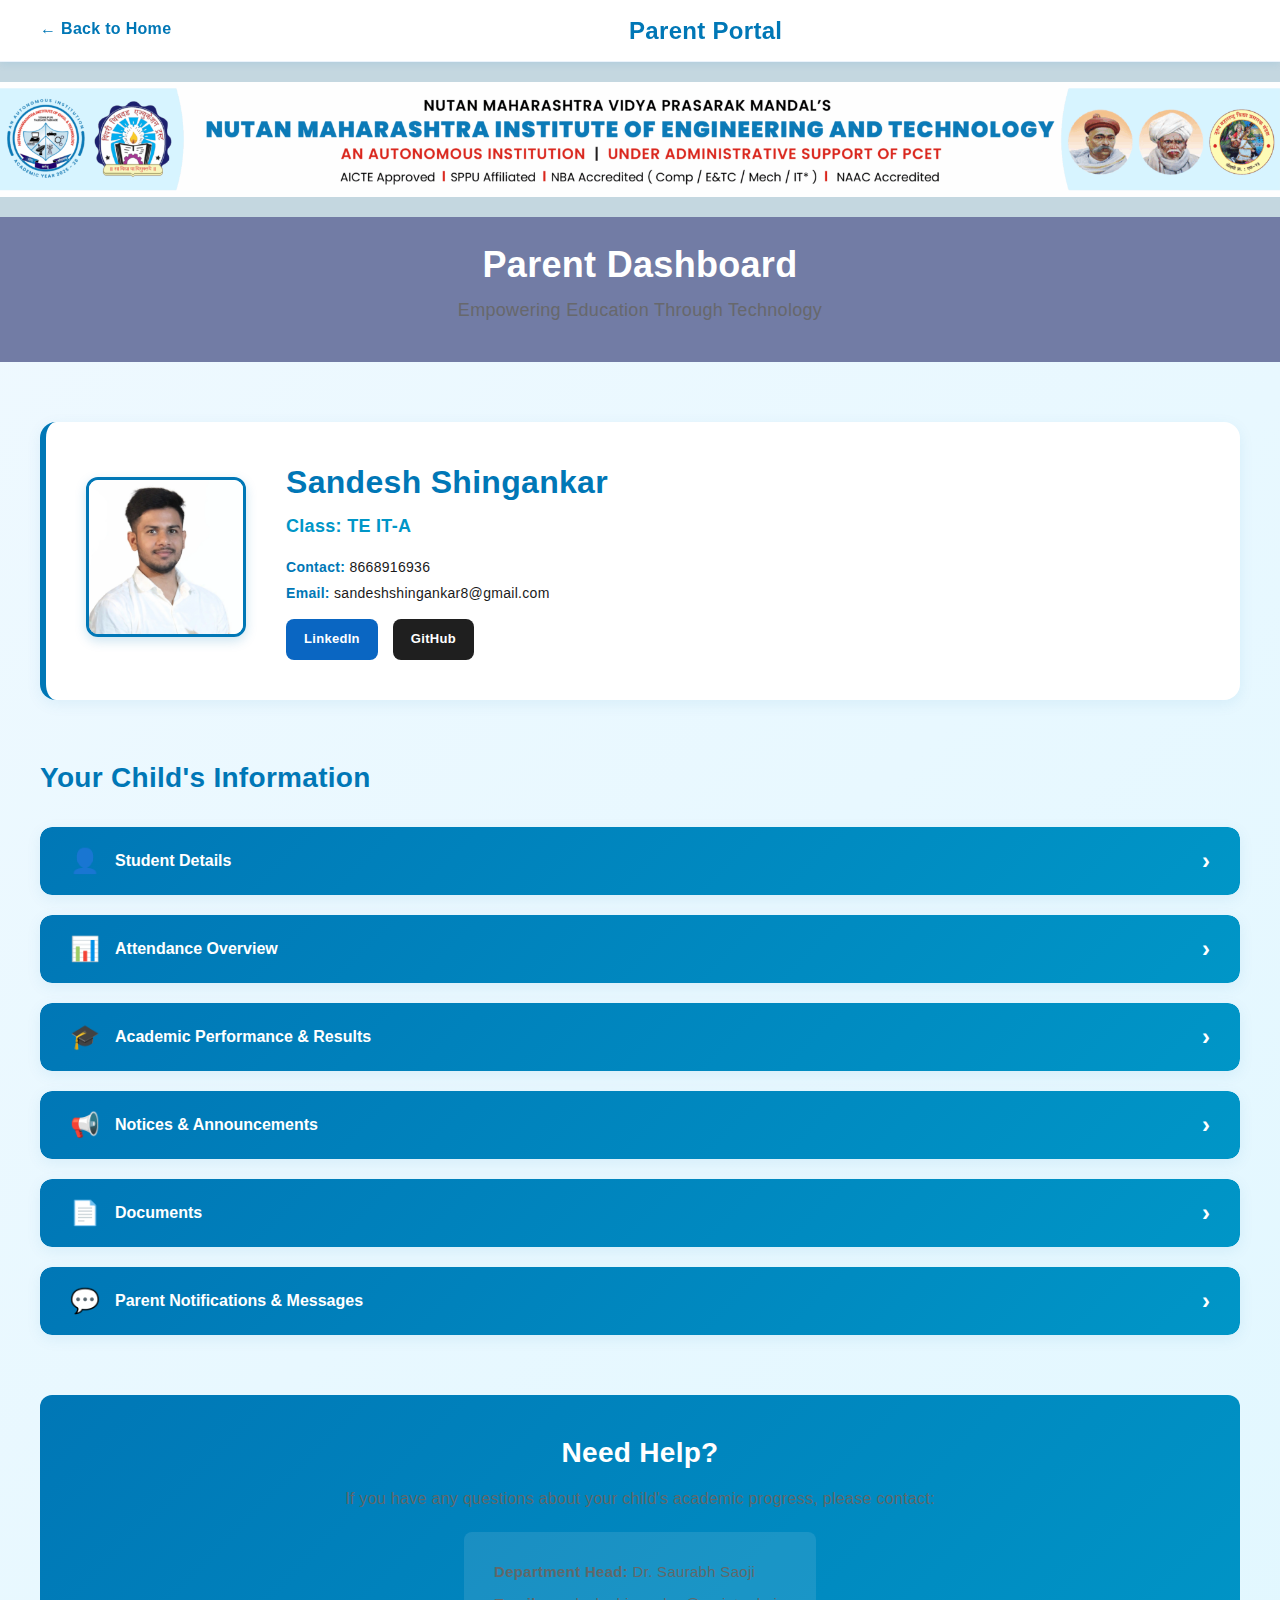
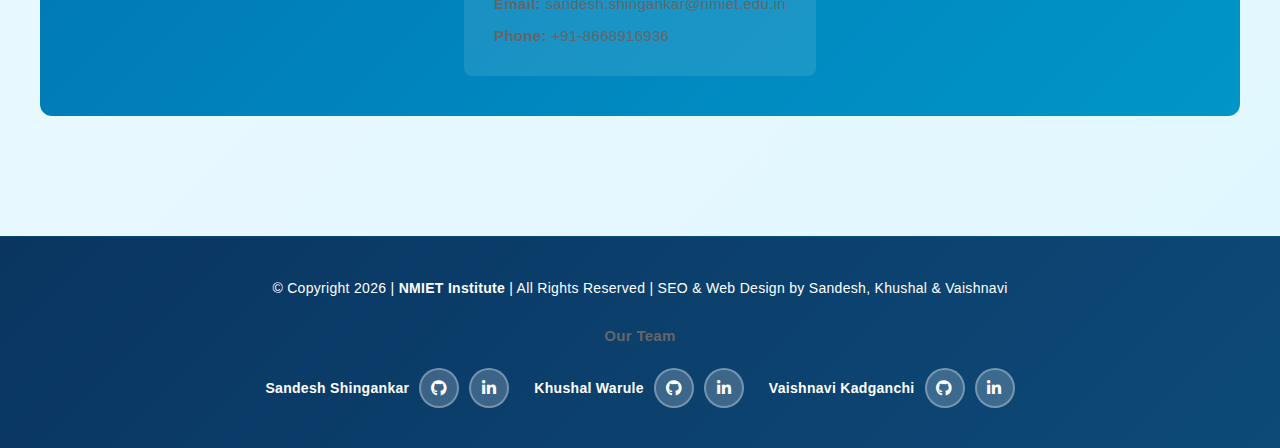
<file: parent.html>
<!DOCTYPE html>
<html lang="en">
<head>
    <meta charset="UTF-8">
    <meta name="viewport" content="width=device-width, initial-scale=1.0">
    <title>Parent Portal - IT Department</title>
    <link rel="stylesheet" href="shared-styles.css">
    <link rel="stylesheet" href="animations.css">
    <link rel="stylesheet" href="navbar.css">
    <link rel="stylesheet" href="parent.css">
    <link rel="stylesheet" href="footer.css">
    <link rel="stylesheet" href="https://cdnjs.cloudflare.com/ajax/libs/font-awesome/6.5.0/css/all.min.css">
</head>
<body>

<!-- Navigation -->
<nav class="navbar">
    <div class="nav-container">
        <a href="index.html" class="nav-back">← Back to Home</a>
        <h1 class="nav-title">Parent Portal</h1>
        <div></div>
    </div>
</nav>

<!-- Hero Section -->
<header class="hero-section">
    <img class="hero-banner" src="hero-banner.png" alt="IT Department Banner">
</header>

<section class="hero-text">
    <h1>Parent Dashboard</h1>
    <p>Empowering Education Through Technology</p>
</section>

<!-- Main Content -->
<main class="container">
    <!-- Student Profile Section -->
    <section class="profile-section">
        <div class="profile-card">
            <div class="profile-header">
                <div class="profile-image">
                    <img src="sandesh.png" alt="Sandesh Shingankar">
                </div>
                <div class="profile-info">
                    <h2>Sandesh Shingankar</h2>
                    <p class="class-info">Class: TE IT-A</p>
                    <div class="contact-info">
                        <p><strong>Contact:</strong> 8668916936</p>
                        <p><strong>Email:</strong> sandeshshingankar8@gmail.com</p>
                    </div>
                    <div class="social-links">
                        <a href="https://linkedin.com" target="_blank" class="social-btn linkedin-btn" title="LinkedIn">
                            <span>LinkedIn</span>
                        </a>
                        <a href="https://github.com" target="_blank" class="social-btn github-btn" title="GitHub">
                            <span>GitHub</span>
                        </a>
                    </div>
                </div>
            </div>
        </div>
    </section>

    <!-- Parent Portal Sections -->
    <section class="portal-sections">
        <h2 class="section-title">Your Child's Information</h2>

        <!-- Student Details Section -->
        <div class="expandable-section">
            <button class="expand-btn" aria-expanded="false" aria-controls="student-details">
                <span class="btn-icon">👤</span>
                <span class="btn-label">Student Details</span>
                <span class="expand-icon">›</span>
            </button>
            <div class="expand-content" id="student-details">
                <div class="content-wrapper">
                    <div class="detail-grid">
                        <div class="detail-item">
                            <label>Date of Birth:</label>
                            <p>24/04/2005</p>
                        </div>
                        <div class="detail-item">
                            <label>Gender:</label>
                            <p>Male</p>
                        </div>
                        <div class="detail-item">
                            <label>Roll Number:</label>
                            <p>70</p>
                        </div>
                        <div class="detail-item">
                            <label>Enrollment Date:</label>
                            <p>15th August 2023</p>
                        </div>
                        <div class="detail-item">
                            <label>Address:</label>
                            <p>Pune, Maharashtra, India</p>
                        </div>
                        <div class="detail-item">
                            <label>Blood Group:</label>
                            <p>O+</p>
                        </div>
                    </div>
                    <div class="guardian-info">
                        <h3>Guardian Information</h3>
                        <div class="detail-grid">
                            <div class="detail-item">
                                <label>Father's Name:</label>
                                <p>Ashok Shingankar</p>
                            </div>
                            <div class="detail-item">
                                <label>Mother's Name:</label>
                                <p>Usha Shingankar</p>
                            </div>
                            <div class="detail-item">
                                <label>Guardian Contact:</label>
                                <p>8668916936</p>
                            </div>
                        </div>
                    </div>
                </div>
            </div>
        </div>

        <!-- Attendance Overview Section -->
        <div class="expandable-section">
            <button class="expand-btn" aria-expanded="false" aria-controls="attendance-overview">
                <span class="btn-icon">📊</span>
                <span class="btn-label">Attendance Overview</span>
                <span class="expand-icon">›</span>
            </button>
            <div class="expand-content" id="attendance-overview">
                <div class="content-wrapper">
                    <div class="attendance-stats">
                        <div class="stat-box">
                            <div class="stat-label">Total Classes</div>
                            <div class="stat-value">75</div>
                        </div>
                        <div class="stat-box">
                            <div class="stat-label">Present</div>
                            <div class="stat-value present">72</div>
                        </div>
                        <div class="stat-box">
                            <div class="stat-label">Absent</div>
                            <div class="stat-value absent">3</div>
                        </div>
                        <div class="stat-box">
                            <div class="stat-label">Attendance %</div>
                            <div class="stat-value percentage">96%</div>
                        </div>
                    </div>
                    <div class="attendance-note">
                        <p><strong>Note:</strong> Your child maintains excellent attendance. Please ensure consistent participation for better academic performance.</p>
                    </div>
                </div>
            </div>
        </div>

        <!-- Academic Performance Section -->
        <div class="expandable-section">
            <button class="expand-btn" aria-expanded="false" aria-controls="academic-performance">
                <span class="btn-icon">🎓</span>
                <span class="btn-label">Academic Performance & Results</span>
                <span class="expand-icon">›</span>
            </button>
            <div class="expand-content" id="academic-performance">
                <div class="content-wrapper">
                    <div class="semester-results">
                        <h3>Semester Results</h3>
                        <div class="marks-table">
                            <div class="marks-header">
                                <div class="marks-col">Subject</div>
                                <div class="marks-col">Marks</div>
                                <div class="marks-col">Grade</div>
                            </div>
                            <div class="marks-row">
                                <div class="marks-col">Computer Networks & Security </div>
                                <div class="marks-col">88</div>
                                <div class="marks-col">A</div>
                            </div>
                            <div class="marks-row">
                                <div class="marks-col">Data Science and Big Data Analytics</div>
                                <div class="marks-col">92</div>
                                <div class="marks-col">A+</div>
                            </div>
                            <div class="marks-row">
                                <div class="marks-col">Web Application Development </div>
                                <div class="marks-col">85</div>
                                <div class="marks-col">A</div>
                            </div>
                            <div class="marks-row">
                                <div class="marks-col">Elective-II </div>
                                <div class="marks-col">90</div>
                                <div class="marks-col">A+</div>
                            </div>
                            <div class="marks-row">
                                <div class="marks-col">Internship</div>
                                <div class="marks-col">87</div>
                                <div class="marks-col">A</div>
                            </div>
                        </div>
                    </div>
                    <div class="academic-summary">
                        <p><strong>Current SGPA:</strong> 8.84</p>
                        <p><strong>Performance:</strong> Excellent - Keep up the great work!</p>
                    </div>
                </div>
            </div>
        </div>

        <!-- Notices & Announcements Section -->
        <div class="expandable-section">
            <button class="expand-btn" aria-expanded="false" aria-controls="notices">
                <span class="btn-icon">📢</span>
                <span class="btn-label">Notices & Announcements</span>
                <span class="expand-icon">›</span>
            </button>
            <div class="expand-content" id="notices">
                <div class="content-wrapper">
                    <div class="notices-list">
                        <div class="notice-item">
                            <div class="notice-header">
                                <h4>Exam Schedule Released</h4>
                                <span class="notice-date">20th Jan 2026</span>
                            </div>
                            <p>The End Semester Examination schedule has been released. Please ensure your child is well-prepared for the exams starting from 22nd January.</p>
                        </div>
                        <div class="notice-item">
                            <div class="notice-header">
                                <h4>Project Submission Deadline</h4>
                                <span class="notice-date">18th Jan 2026</span>
                            </div>
                            <p>All students must submit their semester projects by 25th January. Late submissions will incur a penalty.</p>
                        </div>
                        <div class="notice-item">
                            <div class="notice-header">
                                <h4>Internship Drive Schedule</h4>
                                <span class="notice-date">15th Jan 2025</span>
                            </div>
                            <p>Companies will visit the college for internship recruitment on 5th February. Eligible students are requested to register at the placement office.</p>
                        </div>
                    </div>
                </div>
            </div>
        </div>

        <!-- Documents Section -->
        <div class="expandable-section">
            <button class="expand-btn" aria-expanded="false" aria-controls="documents">
                <span class="btn-icon">📄</span>
                <span class="btn-label">Documents</span>
                <span class="expand-icon">›</span>
            </button>
            <div class="expand-content" id="documents">
                <div class="content-wrapper">
                    <div class="documents-list">
                        <div class="document-item">
                            <span class="doc-icon">📋</span>
                            <div class="doc-info">
                                <h4>Admit Card - End Semester Exam</h4>
                                <p>Issued on: 20th January 2025</p>
                            </div>
                            <a href="#" class="doc-btn" title="Download Admit Card">Download</a>
                        </div>
                        <div class="document-item">
                            <span class="doc-icon">📊</span>
                            <div class="doc-info">
                                <h4>Semester Transcript</h4>
                                <p>Previous Semester - December 2024</p>
                            </div>
                            <a href="#" class="doc-btn" title="Download Transcript">Download</a>
                        </div>
                        <div class="document-item">
                            <span class="doc-icon">🎓</span>
                            <div class="doc-info">
                                <h4>Certificate of Participation</h4>
                                <p>Technical Seminar - January 2025</p>
                            </div>
                            <a href="#" class="doc-btn" title="Download Certificate">Download</a>
                        </div>
                    </div>
                </div>
            </div>
        </div>

        <!-- Parent Notifications Section -->
        <div class="expandable-section">
            <button class="expand-btn" aria-expanded="false" aria-controls="notifications">
                <span class="btn-icon">💬</span>
                <span class="btn-label">Parent Notifications & Messages</span>
                <span class="expand-icon">›</span>
            </button>
            <div class="expand-content" id="notifications">
                <div class="content-wrapper">
                    <div class="notifications-list">
                        <div class="notification-item from-faculty">
                            <div class="notif-header">
                                <h4>From: Prof. Nitin Wankhade</h4>
                                <span class="notif-date">18th Jan 2025</span>
                            </div>
                            <p>Your child has shown excellent progress in the Data Structures course. Keep encouraging him to maintain this performance.</p>
                        </div>
                        <div class="notification-item from-admin">
                            <div class="notif-header">
                                <h4>From: Department Administration</h4>
                                <span class="notif-date">15th Jan 2025</span>
                            </div>
                            <p>Attendance reminder: Please ensure your child maintains 75% minimum attendance to be eligible for end semester exams.</p>
                        </div>
                        <div class="notification-item from-faculty">
                            <div class="notif-header">
                                <h4>From: Prof. Sonali Dongare</h4>
                                <span class="notif-date">10th Jan 2025</span>
                            </div>
                            <p>Your child's assignment submission for Database Management was exemplary. Encouraging work!</p>
                        </div>
                    </div>
                    <div class="notification-note">
                        <p>These messages are sent by faculty and administration for your information. Please contact the department if you have any concerns.</p>
                    </div>
                </div>
            </div>
        </div>
    </section>

    <!-- Contact Section -->
    <section class="contact-section">
        <h2>Need Help?</h2>
        <p>If you have any questions about your child's academic progress, please contact:</p>
        <div class="contact-details">
            <p><strong>Department Head:</strong> Dr. Saurabh Saoji</p>
            <p><strong>Email:</strong> sandesh.shingankar@nmiet.edu.in</p>
            <p><strong>Phone:</strong> +91-8668916936</p>
        </div>
    </section>
</main>

<!-- Footer -->
<footer class="footer">

    <div class="footer-top">
        © Copyright 2026 |
        <strong>NMIET Institute</strong> |
        All Rights Reserved |
        SEO & Web Design by Sandesh, Khushal & Vaishnavi
    </div>

    <div class="footer-bottom">
        <p>Our Team</p>

        <div class="team-social">

            <div class="member">
                <span>Sandesh Shingankar</span>
                <a href="https://github.com/sandeshshingankar" title="GitHub" aria-label="Sandesh's GitHub">
                    <i class="fab fa-github"></i>
                </a>
                <a href="https://www.linkedin.com/in/sandeshs-shingankar/" title="LinkedIn" aria-label="Sandesh's LinkedIn">
                    <i class="fab fa-linkedin-in"></i>
                </a>
            </div>

            <div class="member">
                <span>Khushal Warule</span>
                <a href="https://github.com/KhushalWarule" title="GitHub" aria-label="Khushal's GitHub">
                    <i class="fab fa-github"></i>
                </a>
                <a href="https://www.linkedin.com/in/khushal-warule-781329292" title="LinkedIn" aria-label="Khushal's LinkedIn">
                    <i class="fab fa-linkedin-in"></i>
                </a>
            </div>

            <div class="member">
                <span>Vaishnavi Kadganchi</span>
                <a href="#" title="GitHub" aria-label="Vaishnavi's GitHub">
                    <i class="fab fa-github"></i>
                </a>
                <a href="#" title="LinkedIn" aria-label="Vaishnavi's LinkedIn">
                    <i class="fab fa-linkedin-in"></i>
                </a>
            </div>

        </div>
    </div>

    <button class="scroll-top" onclick="scrollToTop()" aria-label="Scroll to top">↑</button>
</footer>

<script src="parent.js"></script>
<script src="scroll-to-top.js"></script>

</body>
</html>
</file>
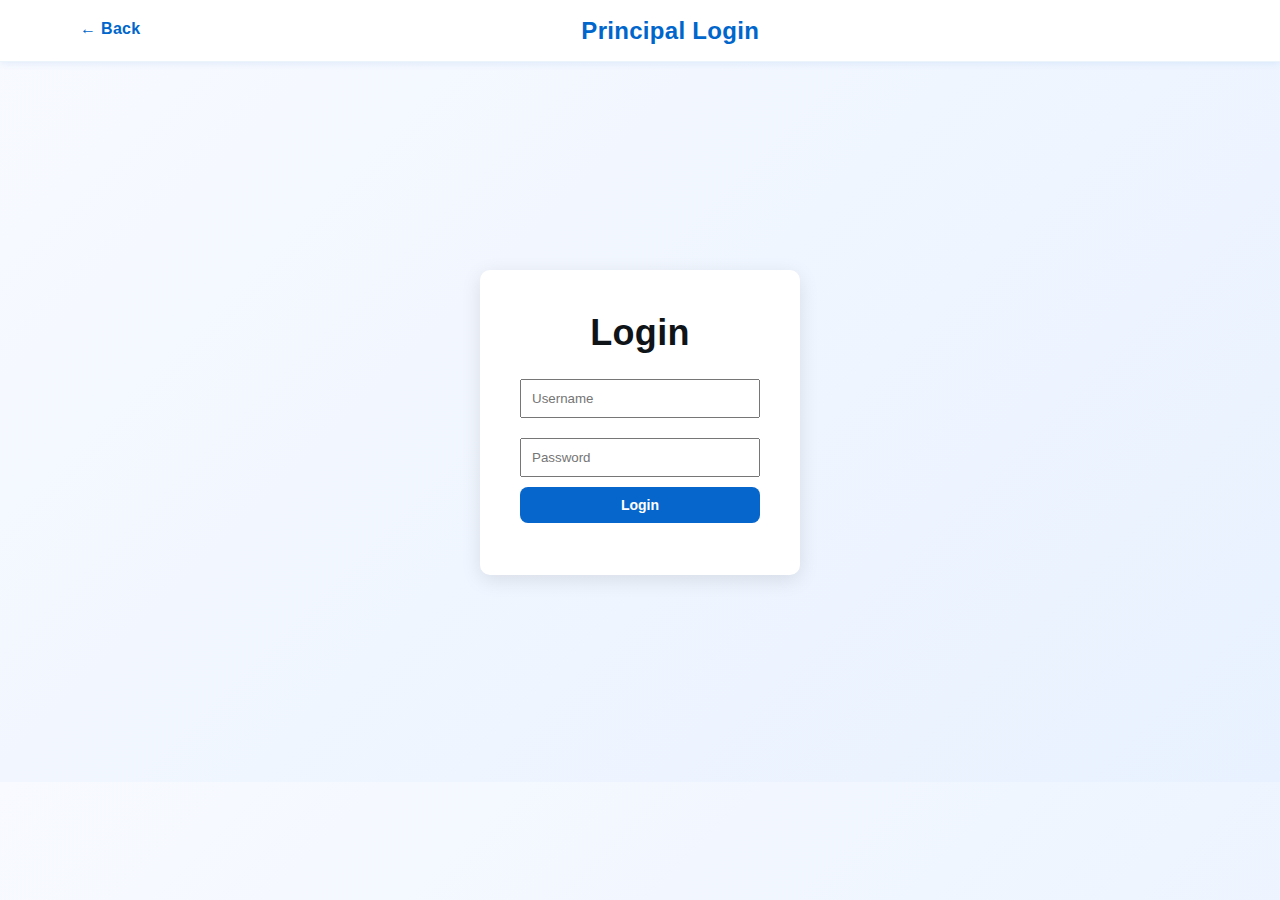
<file: principal-login.html>
<!DOCTYPE html>
<html>
<head>
    <title>Principal Login</title>
    <meta name="viewport" content="width=device-width, initial-scale=1.0">
    <link rel="stylesheet" href="shared-styles.css">
    <link rel="stylesheet" href="navbar.css">
</head>
<body>

<nav class="navbar">
    <div class="nav-container">
        <a href="index.html" class="nav-back">← Back</a>
        <h1 class="nav-title">Principal Login</h1>
        <div></div>
    </div>
</nav>

<div style="display:flex; justify-content:center; align-items:center; height:80vh;">
    
    <form onsubmit="return loginPrincipal()" 
          style="background:white; padding:40px; border-radius:10px; width:320px; box-shadow:0 5px 20px rgba(0,0,0,0.1);">

        <h2 style="text-align:center;">Login</h2>

        <input type="text" id="username" placeholder="Username" required 
               style="width:100%; padding:10px; margin:10px 0;">

        <input type="password" id="password" placeholder="Password" required 
               style="width:100%; padding:10px; margin:10px 0;">

        <button type="submit" 
                style="width:100%; padding:10px; background:#0666cc; color:white; border:none;">
            Login
        </button>

        <p id="errorMsg" style="color:red; text-align:center;"></p>

    </form>

</div>

<script>
function loginPrincipal() {
    const user = document.getElementById("username").value;
    const pass = document.getElementById("password").value;

    if(user === "principal" && pass === "1234") {
        window.location.href = "principal.html";
        return false;
    } else {
        document.getElementById("errorMsg").innerText = "Invalid Credentials!";
        return false;
    }
}
</script>

</body>
</html>
</file>
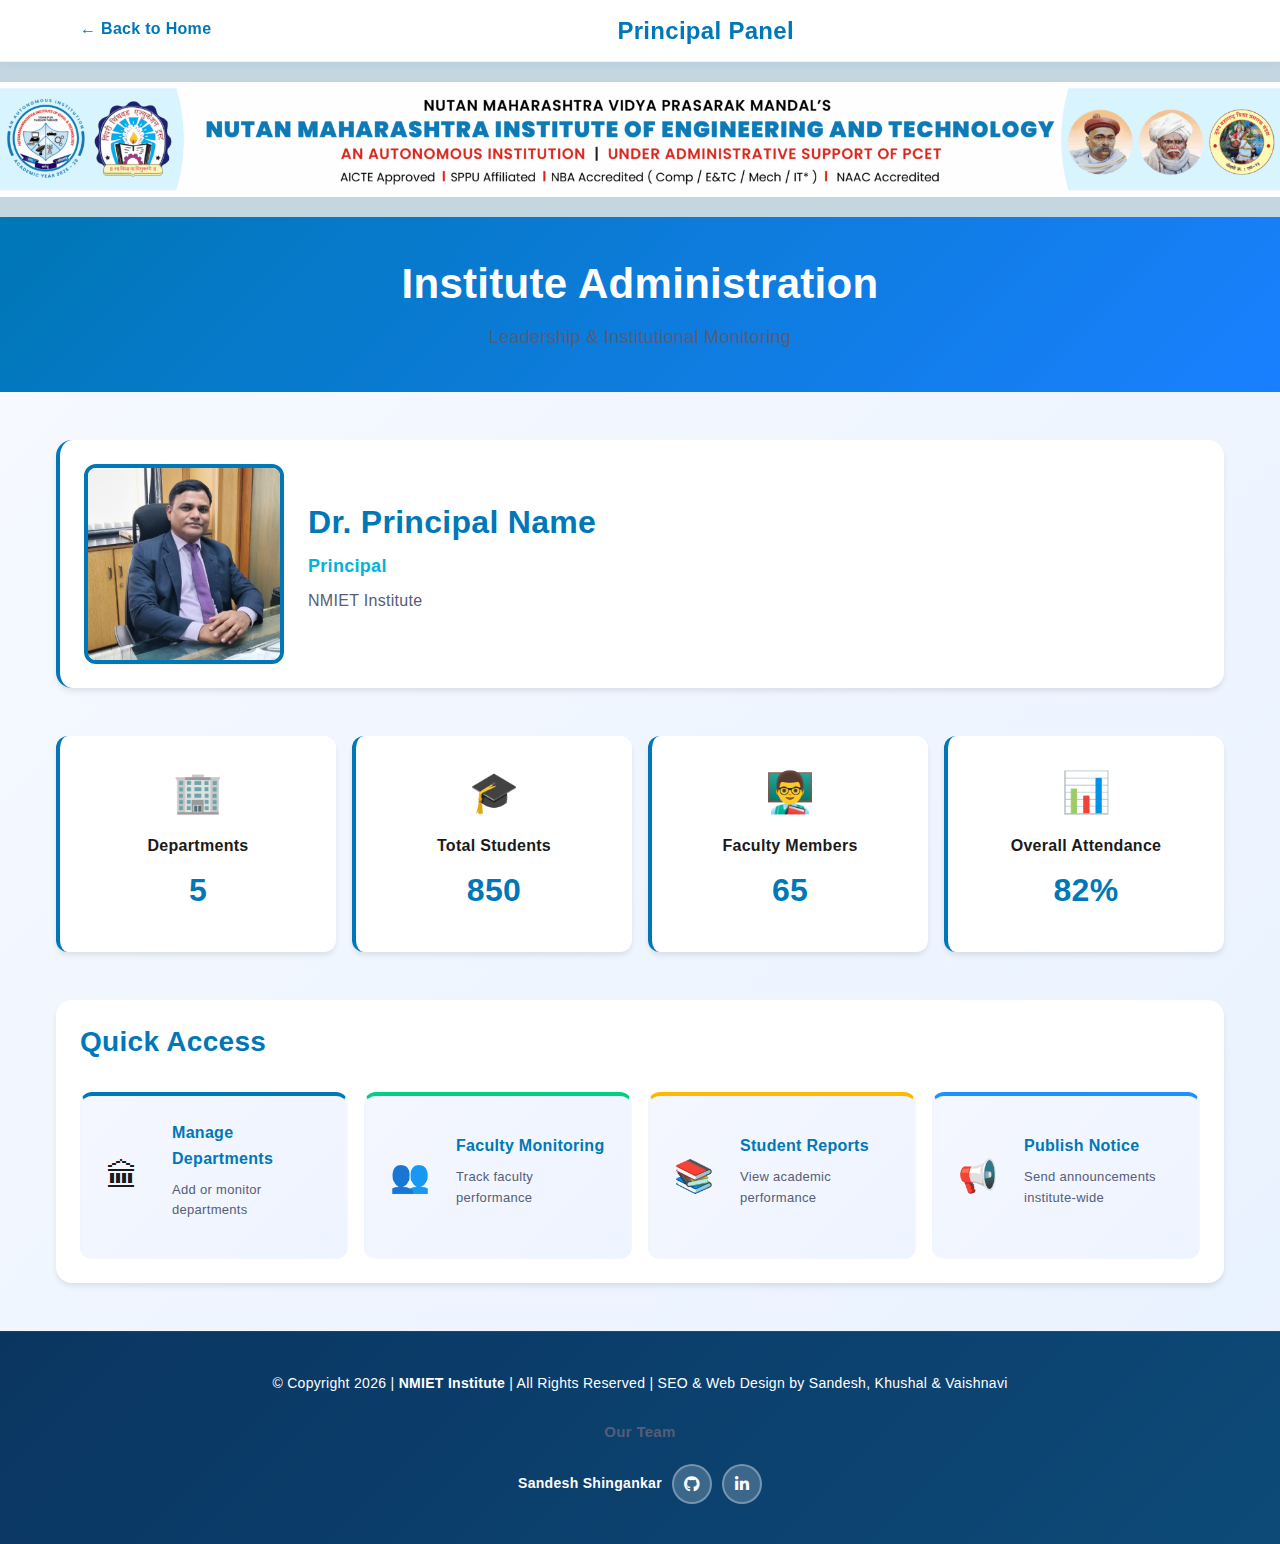
<file: principal.html>
<!DOCTYPE html>
<html lang="en">
<head>
    <meta charset="UTF-8">
    <title>Principal - Administration</title>
    <meta name="viewport" content="width=device-width, initial-scale=1.0">

    <link rel="stylesheet" href="shared-styles.css">
    <link rel="stylesheet" href="animations.css">
    <link rel="stylesheet" href="navbar.css">
    <link rel="stylesheet" href="hod.css">
    <link rel="stylesheet" href="footer.css">
    <link rel="stylesheet" href="https://cdnjs.cloudflare.com/ajax/libs/font-awesome/6.5.0/css/all.min.css">
</head>
<body>

<!-- Navigation -->
<nav class="navbar">
    <div class="nav-container">
        <a href="index.html" class="nav-back">← Back to Home</a>
        <h1 class="nav-title">Principal Panel</h1>
        <div></div>
    </div>
</nav>

<!-- Hero Section -->
<header class="hero-section">
    <img class="hero-banner" src="./hero-banner.png" alt="Institute Banner">
</header>

<section class="hero-text">
    <h1>Institute Administration</h1>
    <p>Leadership & Institutional Monitoring</p>
</section>

<!-- Main Content -->
<main class="container">

    <!-- Principal Profile -->
    <section class="profile-section">
        <div class="profile-card">
            <img src="./principal.jpg" alt="Principal" class="profile-image">
            <div class="profile-info">
                <h2>Dr. Principal Name</h2>
                <p class="title">Principal</p>
                <p class="department">NMIET Institute</p>
            </div>
        </div>
    </section>

    <!-- Institute Stats -->
    <section class="stats-section">
        <div class="stat-card">
            <div class="stat-icon">🏢</div>
            <h3>Departments</h3>
            <p class="stat-number">5</p>
        </div>

        <div class="stat-card">
            <div class="stat-icon">🎓</div>
            <h3>Total Students</h3>
            <p class="stat-number">850</p>
        </div>

        <div class="stat-card">
            <div class="stat-icon">👨‍🏫</div>
            <h3>Faculty Members</h3>
            <p class="stat-number">65</p>
        </div>

        <div class="stat-card">
            <div class="stat-icon">📊</div>
            <h3>Overall Attendance</h3>
            <p class="stat-number">82%</p>
        </div>
    </section>

    <!-- Quick Access -->
    <section class="quick-access">
        <h2>Quick Access</h2>

        <div class="access-buttons">

            <a href="#" class="access-btn faculty-btn">
                <span class="btn-icon">🏛</span>
                <div class="btn-text">
                    <strong>Manage Departments</strong>
                    <p>Add or monitor departments</p>
                </div>
            </a>

            <a href="#" class="access-btn student-btn">
                <span class="btn-icon">👥</span>
                <div class="btn-text">
                    <strong>Faculty Monitoring</strong>
                    <p>Track faculty performance</p>
                </div>
            </a>

            <a href="#" class="access-btn reports-btn">
                <span class="btn-icon">📚</span>
                <div class="btn-text">
                    <strong>Student Reports</strong>
                    <p>View academic performance</p>
                </div>
            </a>

            <!-- 📢 Publish Notice Added -->
            <a href="#" class="access-btn settings-btn">
                <span class="btn-icon">📢</span>
                <div class="btn-text">
                    <strong>Publish Notice</strong>
                    <p>Send announcements institute-wide</p>
                </div>
            </a>

        </div>
    </section>

</main>

<!-- Footer -->
<footer class="footer">

    <div class="footer-top">
        © Copyright 2026 |
        <strong>NMIET Institute</strong> |
        All Rights Reserved |
        SEO & Web Design by Sandesh, Khushal & Vaishnavi
    </div>

    <div class="footer-bottom">
        <p>Our Team</p>

        <div class="team-social">

            <div class="member">
                <span>Sandesh Shingankar</span>
                <a href="https://github.com/sandeshshingankar">
                    <i class="fab fa-github"></i>
                </a>
                <a href="https://www.linkedin.com/in/sandeshs-shingankar/">
                    <i class="fab fa-linkedin-in"></i>
                </a>
            </div>

        </div>
    </div>

    <button class="scroll-top" onclick="scrollToTop()">↑</button>
</footer>

<script src="scroll-to-top.js"></script>

</body>
</html>
</file>
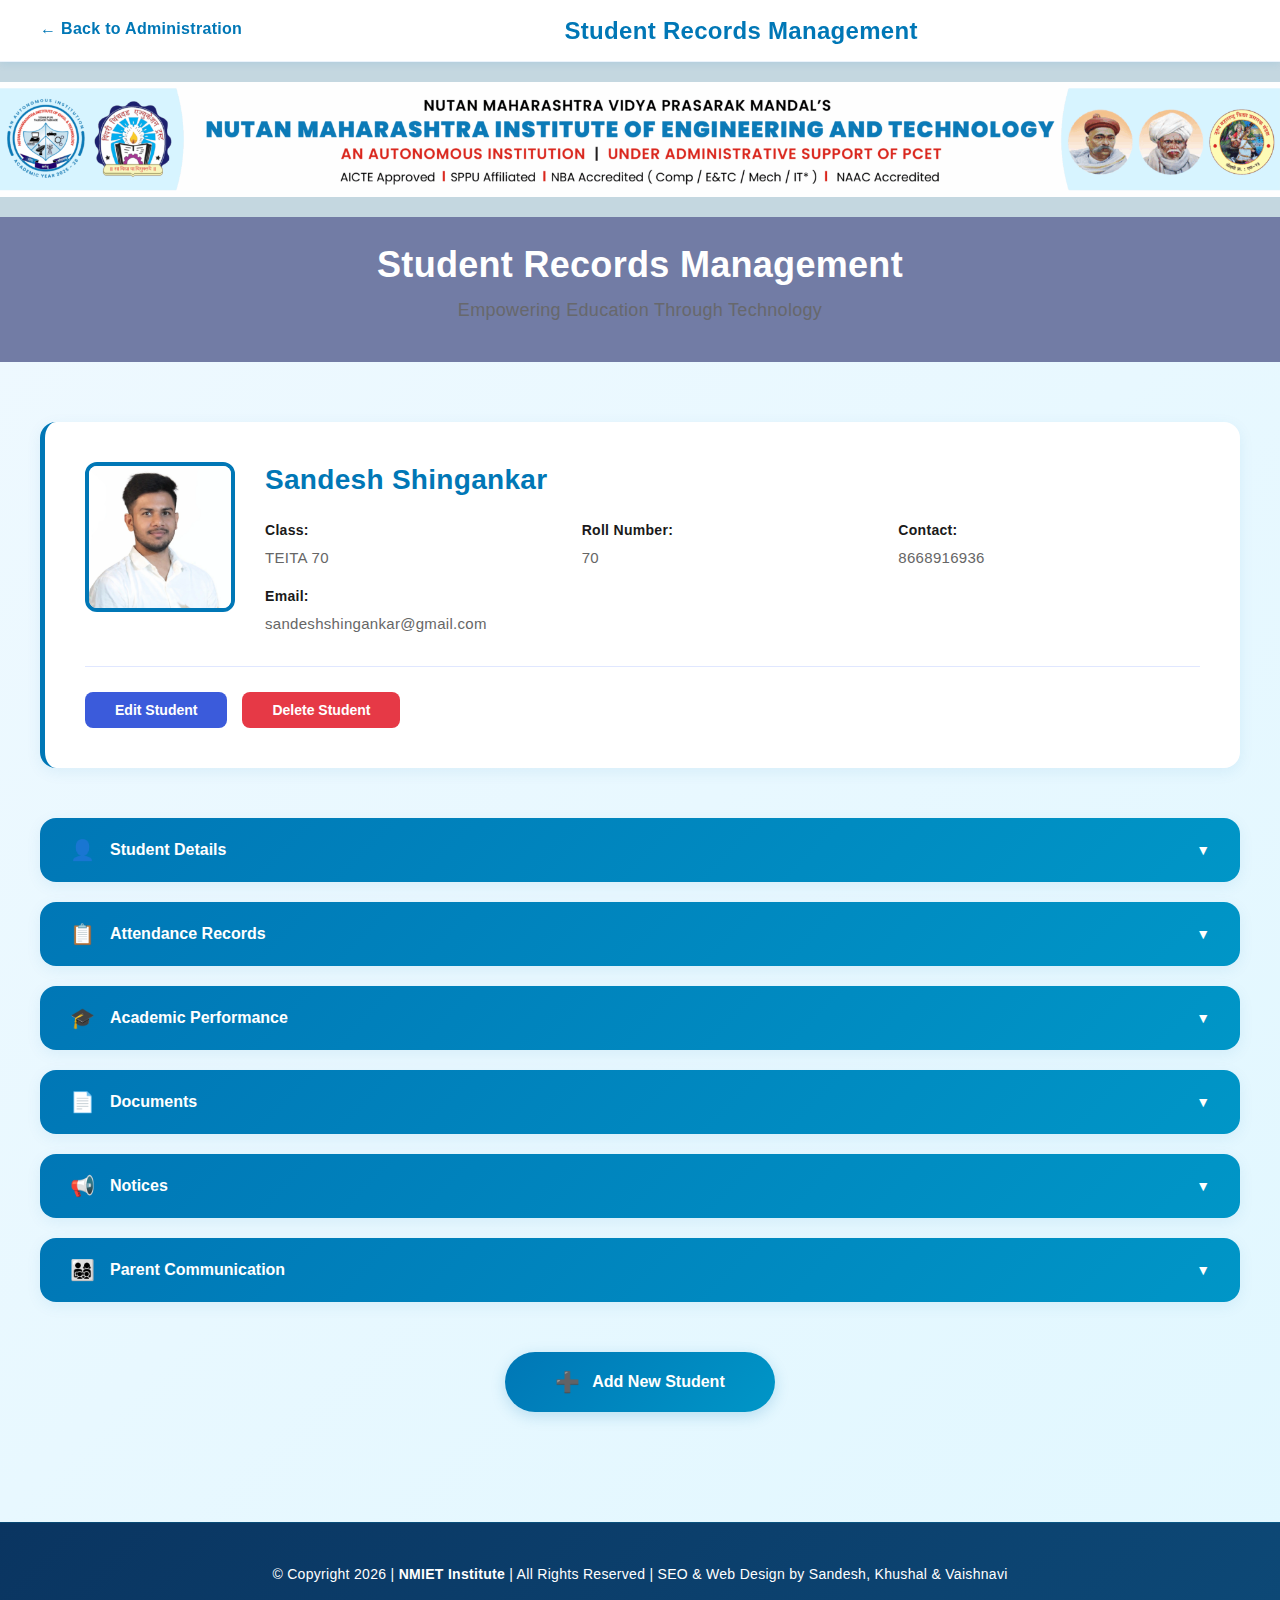
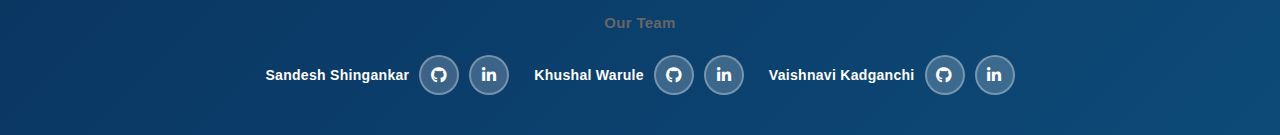
<file: student-records.html>
<!DOCTYPE html>
<html lang="en">
<head>
    <meta charset="UTF-8">
    <meta name="viewport" content="width=device-width, initial-scale=1.0">
    <title>Student Records - Administration</title>
    <link rel="stylesheet" href="shared-styles.css">
    <link rel="stylesheet" href="animations.css">
    <link rel="stylesheet" href="navbar.css">
    <link rel="stylesheet" href="student-records.css">
    <link rel="stylesheet" href="footer.css">
    <link rel="stylesheet" href="https://cdnjs.cloudflare.com/ajax/libs/font-awesome/6.5.0/css/all.min.css">
</head>
<body>

<!-- Navigation -->
<nav class="navbar">
    <div class="nav-container">
        <a href="hod.html" class="nav-back">← Back to Administration</a>
        <h1 class="nav-title">Student Records Management</h1>
        <div></div>
    </div>
</nav>

<!-- Hero Section -->
  <header class="hero-section">
    <img class="hero-banner" src="hero-banner.png" alt="IT Department Banner">
</header>

<section class="hero-text">
    <h1>Student Records Management</h1>
    <p>Empowering Education Through Technology</p>
</section>


<!-- Main Content -->
<main class="container">
    <!-- Student Profile Card -->
    <section class="profile-section">
        <div class="profile-card">
            <div class="profile-header">
                <img src="sandesh.png" alt="Student Profile" class="profile-image">
                <div class="profile-details">
                    <h2 class="student-name">Sandesh Shingankar</h2>
                    <div class="profile-info-grid">
                        <div class="info-item">
                            <span class="info-label">Class:</span>
                            <span class="info-value">TEITA 70</span>
                        </div>
                        <div class="info-item">
                            <span class="info-label">Roll Number:</span>
                            <span class="info-value">70</span>
                        </div>
                        <div class="info-item">
                            <span class="info-label">Contact:</span>
                            <span class="info-value">8668916936</span>
                        </div>
                        <div class="info-item">
                            <span class="info-label">Email:</span>
                            <span class="info-value">sandeshshingankar@gmail.com</span>
                        </div>
                    </div>
                </div>
            </div>

            <!-- Admin Action Buttons -->
            <div class="profile-actions">
                <button class="action-btn edit-btn">Edit Student</button>
                <button class="action-btn delete-btn">Delete Student</button>
            </div>
        </div>
    </section>

    <!-- Expandable Sections -->
    <section class="expandable-sections">
        <!-- Student Details -->
        <div class="expandable-item">
            <button class="expandable-header" aria-expanded="false">
                <span class="header-content">
                    <span class="section-icon">👤</span>
                    <span class="section-title">Student Details</span>
                </span>
                <span class="expand-icon">▼</span>
            </button>
            <div class="expandable-content">
                <div class="content-inner">
                    <div class="detail-item">
                        <span class="label">Date of Birth:</span>
                        <span class="value">25/04/2005</span>
                    </div>
                    <div class="detail-item">
                        <span class="label">Gender:</span>
                        <span class="value">Male</span>
                    </div>
                    <div class="detail-item">
                        <span class="label">Address:</span>
                        <span class="value">Pune, Maharashtra</span>
                    </div>
                    <div class="detail-item">
                        <span class="label">Guardian Name:</span>
                        <span class="value">Mr. Ashok Shingankar</span>
                    </div>
                    <div class="detail-item">
                        <span class="label">Guardian Contact:</span>
                        <span class="value">8421090656</span>
                    </div>
                    <div class="detail-item">
                        <span class="label">Enrollment Date:</span>
                        <span class="value">15/08/2022</span>
                    </div>
                </div>
            </div>
        </div>

        <!-- Attendance Records -->
        <div class="expandable-item">
            <button class="expandable-header" aria-expanded="false">
                <span class="header-content">
                    <span class="section-icon">📋</span>
                    <span class="section-title">Attendance Records</span>
                </span>
                <span class="expand-icon">▼</span>
            </button>
            <div class="expandable-content">
                <div class="content-inner">
                    <div class="attendance-summary">
                        <div class="attendance-stat">
                            <span class="stat-label">Total Classes:</span>
                            <span class="stat-value">75</span>
                        </div>
                        <div class="attendance-stat">
                            <span class="stat-label">Present:</span>
                            <span class="stat-value present">72</span>
                        </div>
                        <div class="attendance-stat">
                            <span class="stat-label">Absent:</span>
                            <span class="stat-value absent">3</span>
                        </div>
                        <div class="attendance-stat">
                            <span class="stat-label">Percentage:</span>
                            <span class="stat-value percentage">96%</span>
                        </div>
                    </div>
                    <p class="attendance-note">Last updated: January 28, 2025</p>
                    <div class="attendance-action">
                        <button class="mini-btn">Generate Report</button>
                        <button class="mini-btn">Edit Records</button>
                    </div>
                </div>
            </div>
        </div>

        <!-- Academic Performance -->
        <div class="expandable-item">
            <button class="expandable-header" aria-expanded="false">
                <span class="header-content">
                    <span class="section-icon">🎓</span>
                    <span class="section-title">Academic Performance</span>
                </span>
                <span class="expand-icon">▼</span>
            </button>
            <div class="expandable-content">
                <div class="content-inner">
                    <div class="academic-item">
                        <span class="subject">Computer Networks& Security </span>
                        <span class="marks">92/100</span>
                    </div>
                    <div class="academic-item">
                        <span class="subject">Web Development</span>
                        <span class="marks">88/100</span>
                    </div>
                    <div class="academic-item">
                        <span class="subject">Data Science and Big Data Analytics</span>
                        <span class="marks">85/100</span>
                    </div>
                    <div class="academic-item">
                        <span class="subject">Elective-II </span>
                        <span class="marks">90/100</span>
                    </div>
                    <div class="gpa-section">
                        <span class="label">Current SGPA:</span>
                        <span class="value gpa">3.8/4.0</span>
                    </div>
                    <div class="performance-action">
                        <button class="mini-btn">Update Marks</button>
                        <button class="mini-btn">View Transcript</button>
                    </div>
                </div>
            </div>
        </div>

        <!-- Documents -->
        <div class="expandable-item">
            <button class="expandable-header" aria-expanded="false">
                <span class="header-content">
                    <span class="section-icon">📄</span>
                    <span class="section-title">Documents</span>
                </span>
                <span class="expand-icon">▼</span>
            </button>
            <div class="expandable-content">
                <div class="content-inner">
                    <div class="document-item">
                        <span class="doc-name">Admit Card - Semester Exam</span>
                        <div class="doc-actions">
                            <a href="#" class="doc-action view">View</a>
                            <a href="#" class="doc-action delete">Remove</a>
                        </div>
                    </div>
                    <div class="document-item">
                        <span class="doc-name">Transcript - Semester 5</span>
                        <div class="doc-actions">
                            <a href="#" class="doc-action view">View</a>
                            <a href="#" class="doc-action delete">Remove</a>
                        </div>
                    </div>
                    <div class="document-item">
                        <span class="doc-name">Bonafide Certificate</span>
                        <div class="doc-actions">
                            <a href="#" class="doc-action view">View</a>
                            <a href="#" class="doc-action delete">Remove</a>
                        </div>
                    </div>
                    <div class="document-item">
                        <span class="doc-name">Fee Receipt - Current Semester</span>
                        <div class="doc-actions">
                            <a href="#" class="doc-action view">View</a>
                            <a href="#" class="doc-action delete">Remove</a>
                        </div>
                    </div>
                    <div class="document-upload">
                        <button class="mini-btn">Upload Document</button>
                    </div>
                </div>
            </div>
        </div>

        <!-- Notices -->
        <div class="expandable-item">
            <button class="expandable-header" aria-expanded="false">
                <span class="header-content">
                    <span class="section-icon">📢</span>
                    <span class="section-title">Notices</span>
                </span>
                <span class="expand-icon">▼</span>
            </button>
            <div class="expandable-content">
                <div class="content-inner">
                    <div class="notice-item">
                        <h4 class="notice-title">Upcoming Exam Schedule</h4>
                        <p class="notice-date">Posted on: 25/03/2026</p>
                        <p class="notice-content">Semester exams will be conducted from February 1-15, 2026. All students must report to their respective exam halls 15 minutes before the exam time.</p>
                        <div class="notice-actions">
                            <button class="mini-btn">Edit</button>
                            <button class="mini-btn danger">Delete</button>
                        </div>
                    </div>
                    <div class="notice-item">
                        <h4 class="notice-title">Assignment Submission Deadline</h4>
                        <p class="notice-date">Posted on: 20/01/2025</p>
                        <p class="notice-content">All assignments for the current semester must be submitted by February 10, 2025. Late submissions will not be accepted.</p>
                        <div class="notice-actions">
                            <button class="mini-btn">Edit</button>
                            <button class="mini-btn danger">Delete</button>
                        </div>
                    </div>
                    <div class="notice-upload">
                        <button class="mini-btn">Post New Notice</button>
                    </div>
                </div>
            </div>
        </div>

        <!-- Parent Communication -->
        <div class="expandable-item">
            <button class="expandable-header" aria-expanded="false">
                <span class="header-content">
                    <span class="section-icon">👨‍👩‍👧‍👦</span>
                    <span class="section-title">Parent Communication</span>
                </span>
                <span class="expand-icon">▼</span>
            </button>
            <div class="expandable-content">
                <div class="content-inner">
                    <div class="communication-section">
                        <h4 class="comm-title">Notification Preferences</h4>
                        <div class="comm-item">
                            <span class="comm-label">📧 Email Notification:</span>
                            <span class="comm-status">Enabled</span>
                        </div>
                        <div class="comm-item">
                            <span class="comm-label">📱 SMS Notification:</span>
                            <span class="comm-status">Enabled</span>
                        </div>
                        <div class="comm-item">
                            <span class="comm-label">📞 Phone Call:</span>
                            <span class="comm-status">Disabled</span>
                        </div>
                    </div>
                    <div class="communication-history">
                        <h4 class="comm-title">Recent Communications</h4>
                        <div class="comm-log">
                            <div class="log-entry">
                                <span class="log-date">28/01/2025</span>
                                <span class="log-message">Attendance alert sent for low attendance</span>
                            </div>
                            <div class="log-entry">
                                <span class="log-date">25/01/2025</span>
                                <span class="log-message">Exam schedule notification sent</span>
                            </div>
                            <div class="log-entry">
                                <span class="log-date">20/01/2025</span>
                                <span class="log-message">Performance report sent to parents</span>
                            </div>
                        </div>
                    </div>
                    <div class="communication-action">
                        <button class="mini-btn">Send Message to Parents</button>
                        <button class="mini-btn">View Communication Log</button>
                    </div>
                </div>
            </div>
        </div>
    </section>

    <!-- Add New Student Section -->
    <section class="add-student-section">
        <button class="add-student-btn">
            <span class="btn-icon">➕</span>
            <span class="btn-text">Add New Student</span>
        </button>
    </section>
</main>

<!-- Footer -->
<footer class="footer">

    <div class="footer-top">
        © Copyright 2026 |
        <strong>NMIET Institute</strong> |
        All Rights Reserved |
        SEO & Web Design by Sandesh, Khushal & Vaishnavi
    </div>

    <div class="footer-bottom">
        <p>Our Team</p>

        <div class="team-social">

            <div class="member">
                <span>Sandesh Shingankar</span>
                <a href="https://github.com/sandeshshingankar" title="GitHub" aria-label="Sandesh's GitHub">
                    <i class="fab fa-github"></i>
                </a>
                <a href="https://www.linkedin.com/in/sandeshs-shingankar/" title="LinkedIn" aria-label="Sandesh's LinkedIn">
                    <i class="fab fa-linkedin-in"></i>
                </a>
            </div>

            <div class="member">
                <span>Khushal Warule</span>
                <a href="https://github.com/KhushalWarule" title="GitHub" aria-label="Khushal's GitHub">
                    <i class="fab fa-github"></i>
                </a>
                <a href="https://www.linkedin.com/in/khushal-warule-781329292" title="LinkedIn" aria-label="Khushal's LinkedIn">
                    <i class="fab fa-linkedin-in"></i>
                </a>
            </div>

            <div class="member">
                <span>Vaishnavi Kadganchi</span>
                <a href="#" title="GitHub" aria-label="Vaishnavi's GitHub">
                    <i class="fab fa-github"></i>
                </a>
                <a href="#" title="LinkedIn" aria-label="Vaishnavi's LinkedIn">
                    <i class="fab fa-linkedin-in"></i>
                </a>
            </div>

        </div>
    </div>

    <button class="scroll-top" onclick="scrollToTop()" aria-label="Scroll to top">↑</button>
</footer>

<script src="student-records.js"></script>
<script src="scroll-to-top.js"></script>
</body>
</html>
</file>
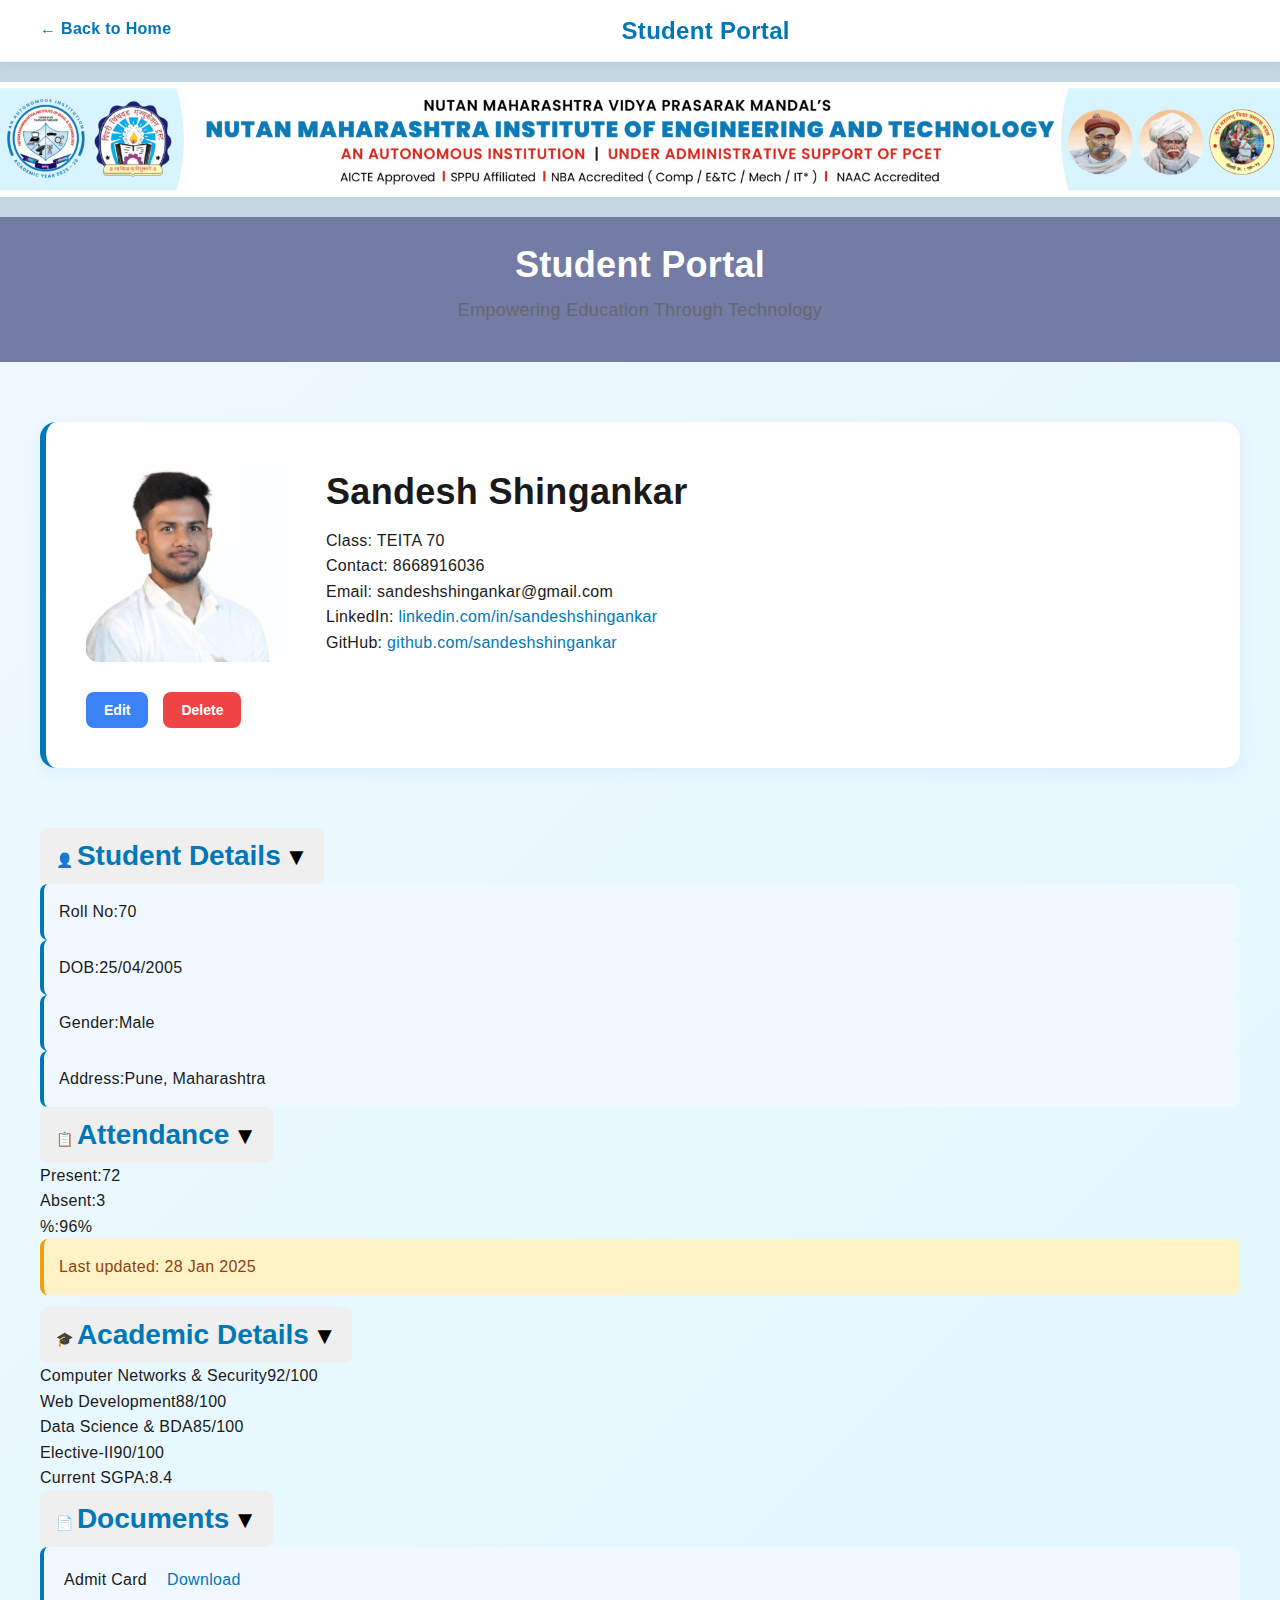
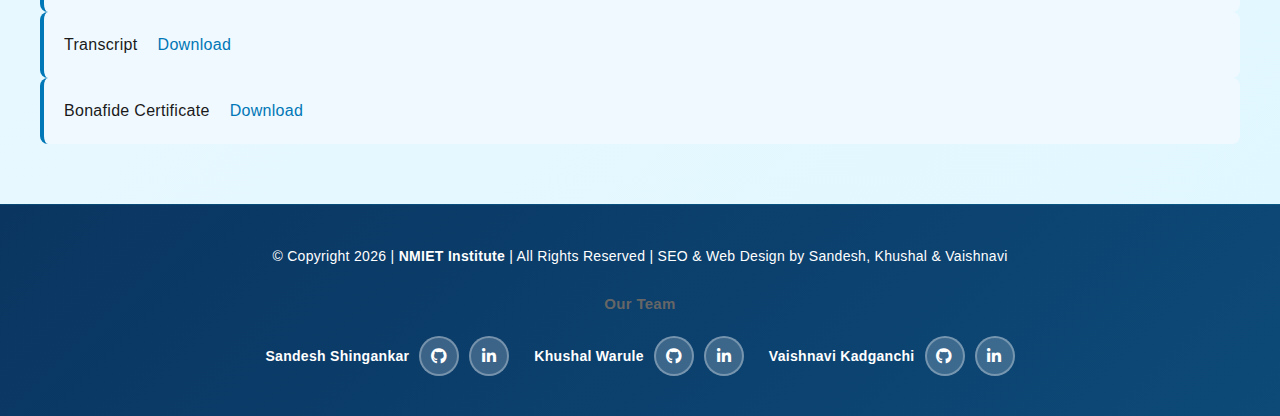
<file: student.html>
<!DOCTYPE html>
<html lang="en">
<head>
    <meta charset="UTF-8">
    <meta name="viewport" content="width=device-width, initial-scale=1.0">
    <title>Student Portal - IT Department</title>

    <!-- CSS -->
    <link rel="stylesheet" href="shared-styles.css">
    <link rel="stylesheet" href="animations.css">
    <link rel="stylesheet" href="navbar.css">
    <link rel="stylesheet" href="student.css">
    <link rel="stylesheet" href="footer.css">

    <!-- Font Awesome -->
    <link rel="stylesheet"
          href="https://cdnjs.cloudflare.com/ajax/libs/font-awesome/6.5.0/css/all.min.css">
</head>

<body>

<!-- ================= NAVBAR ================= -->
<nav class="navbar">
    <div class="nav-container">
        <a href="index.html" class="nav-back">← Back to Home</a>
        <h1 class="nav-title">Student Portal</h1>
        <div></div>
    </div>
</nav>

<!-- ================= HERO ================= -->
<header class="hero-section">
    <img class="hero-banner"
         src="hero-banner.png"
         alt="IT Department Banner">
</header>

<section class="hero-text">
    <h1>Student Portal</h1>
    <p>Empowering Education Through Technology</p>
</section>

<!-- ================= MAIN ================= -->
<main class="container">

    <!-- ===== PROFILE CARD ===== -->
    <section class="profile-section">
        <div class="profile-card">

            <div class="profile-header">
                <img src="sandesh.png"
                     alt="Student Profile"
                     class="profile-image">

                <div class="profile-details">
                    <h2 class="student-name">Sandesh Shingankar</h2>

                    <div class="profile-info-grid">
                        <div class="info-item">
                            <span class="info-label">Class:</span>
                            <span class="info-value">TEITA 70</span>
                        </div>

                        <div class="info-item">
                            <span class="info-label">Contact:</span>
                            <span class="info-value">8668916036</span>
                        </div>

                        <div class="info-item">
                            <span class="info-label">Email:</span>
                            <span class="info-value">sandeshshingankar@gmail.com</span>
                        </div>

                        <div class="info-item">
                            <span class="info-label">LinkedIn:</span>
                            <a href="https://linkedin.com/in/sandeshshingankar"
                               class="info-link" target="_blank">
                                linkedin.com/in/sandeshshingankar
                            </a>
                        </div>

                        <div class="info-item">
                            <span class="info-label">GitHub:</span>
                            <a href="https://github.com/sandeshshingankar"
                               class="info-link" target="_blank">
                                github.com/sandeshshingankar
                            </a>
                        </div>
                    </div>
                </div>
            </div>

            <!-- Profile Actions -->
            <div class="profile-actions">
                <button class="action-btn edit-btn">Edit</button>
                <button class="action-btn delete-btn">Delete</button>
            </div>

        </div>
    </section>

    <!-- ================= EXPANDABLE SECTIONS ================= -->
    <section class="expandable-sections">

        <!-- Student Details -->
        <div class="expandable-item">
            <button class="expandable-header" aria-expanded="false">
                <span class="header-content">
                    <span class="section-icon">👤</span>
                    <span class="section-title">Student Details</span>
                </span>
                <span class="expand-icon">▼</span>
            </button>

            <div class="expandable-content">
                <div class="content-inner">
                    <div class="detail-item"><span class="label">Roll No:</span><span class="value">70</span></div>
                    <div class="detail-item"><span class="label">DOB:</span><span class="value">25/04/2005</span></div>
                    <div class="detail-item"><span class="label">Gender:</span><span class="value">Male</span></div>
                    <div class="detail-item"><span class="label">Address:</span><span class="value">Pune, Maharashtra</span></div>
                </div>
            </div>
        </div>

        <!-- Attendance -->
        <div class="expandable-item">
            <button class="expandable-header" aria-expanded="false">
                <span class="header-content">
                    <span class="section-icon">📋</span>
                    <span class="section-title">Attendance</span>
                </span>
                <span class="expand-icon">▼</span>
            </button>

            <div class="expandable-content">
                <div class="content-inner">
                    <div class="attendance-summary">
                        <div class="attendance-stat"><span>Present:</span><span class="present">72</span></div>
                        <div class="attendance-stat"><span>Absent:</span><span class="absent">3</span></div>
                        <div class="attendance-stat"><span>%:</span><span class="percentage">96%</span></div>
                    </div>
                    <p class="attendance-note">Last updated: 28 Jan 2025</p>
                </div>
            </div>
        </div>

        <!-- Academic -->
        <div class="expandable-item">
            <button class="expandable-header" aria-expanded="false">
                <span class="header-content">
                    <span class="section-icon">🎓</span>
                    <span class="section-title">Academic Details</span>
                </span>
                <span class="expand-icon">▼</span>
            </button>

            <div class="expandable-content">
                <div class="content-inner">
                    <div class="academic-item"><span>Computer Networks & Security</span><span>92/100</span></div>
                    <div class="academic-item"><span>Web Development</span><span>88/100</span></div>
                    <div class="academic-item"><span>Data Science & BDA</span><span>85/100</span></div>
                    <div class="academic-item"><span>Elective-II</span><span>90/100</span></div>
                    <div class="gpa-section"><span>Current SGPA:</span><span class="gpa">8.4</span></div>
                </div>
            </div>
        </div>

        <!-- Documents -->
        <div class="expandable-item">
            <button class="expandable-header" aria-expanded="false">
                <span class="header-content">
                    <span class="section-icon">📄</span>
                    <span class="section-title">Documents</span>
                </span>
                <span class="expand-icon">▼</span>
            </button>

            <div class="expandable-content">
                <div class="content-inner">
                    <div class="document-item"><span>Admit Card</span><a href="#">Download</a></div>
                    <div class="document-item"><span>Transcript</span><a href="#">Download</a></div>
                    <div class="document-item"><span>Bonafide Certificate</span><a href="#">Download</a></div>
                </div>
            </div>
        </div>

    </section>

</main>

<!-- ================= FOOTER ================= -->
<footer class="footer">

    <div class="footer-top">
        © Copyright 2026 |
        <strong>NMIET Institute</strong> |
        All Rights Reserved |
        SEO & Web Design by Sandesh, Khushal & Vaishnavi
    </div>

    <div class="footer-bottom">
        <p>Our Team</p>

        <div class="team-social">

            <div class="member">
                <span>Sandesh Shingankar</span>
                <a href="https://github.com/sandeshshingankar" title="GitHub" aria-label="Sandesh's GitHub">
                    <i class="fab fa-github"></i>
                </a>
                <a href="https://www.linkedin.com/in/sandeshs-shingankar/" title="LinkedIn" aria-label="Sandesh's LinkedIn">
                    <i class="fab fa-linkedin-in"></i>
                </a>
            </div>

            <div class="member">
                <span>Khushal Warule</span>
                <a href="https://github.com/KhushalWarule" title="GitHub" aria-label="Khushal's GitHub">
                    <i class="fab fa-github"></i>
                </a>
                <a href="https://www.linkedin.com/in/khushal-warule-781329292" title="LinkedIn" aria-label="Khushal's LinkedIn">
                    <i class="fab fa-linkedin-in"></i>
                </a>
            </div>

            <div class="member">
                <span>Vaishnavi Kadganchi</span>
                <a href="#" title="GitHub" aria-label="Vaishnavi's GitHub">
                    <i class="fab fa-github"></i>
                </a>
                <a href="#" title="LinkedIn" aria-label="Vaishnavi's LinkedIn">
                    <i class="fab fa-linkedin-in"></i>
                </a>
            </div>

        </div>
    </div>

    <button class="scroll-top" onclick="scrollToTop()" aria-label="Scroll to top">↑</button>
</footer>

<script src="student.js"></script>
<script src="scroll-to-top.js"></script>
</body>
</html>
</file>
<file: shared-styles.css>
/* ==================== UNIFIED DESIGN SYSTEM ==================== */

/* ========== COLOR PALETTE & CSS VARIABLES ========== */
:root {
    /* Primary Colors - Modern Blue-Teal */
    --primary: #0066cc;
    --primary-dark: #0052a3;
    --primary-light: #1980ff;
    
    /* Secondary Colors - Vibrant Cyan */
    --secondary: #00d9ff;
    --secondary-dark: #00a8cc;
    
    /* Accent Colors */
    --accent: #00d9ff;
    --success: #00d084;
    --warning: #ffb800;
    --error: #ff6b6b;
    --info: #1e90ff;
    
    /* Neutral Colors */
    --white: #ffffff;
    --light-bg: #f5f7ff;
    --light-bg-2: #eef4ff;
    --gray-50: #fafbfc;
    --gray-100: #f3f5f9;
    --gray-200: #e5eaf4;
    --gray-300: #d1d9eb;
    --gray-400: #9ca7bf;
    --gray-500: #6b7494;
    --gray-600: #4b5573;
    --gray-700: #2d3748;
    --gray-800: #1a202c;
    --text-dark: #0f1419;
    --text-light: #555d77;
    --text-lighter: #8a94a8;
    --border-color: #d5dce8;
    
    /* Admin Specific */
    --admin-dark: #0b2e59;
    
    /* Spacing */
    --spacing-xs: 4px;
    --spacing-sm: 8px;
    --spacing-md: 12px;
    --spacing-lg: 16px;
    --spacing-xl: 24px;
    --spacing-2xl: 32px;
    --spacing-3xl: 48px;
    
    /* Border Radius */
    --radius-sm: 4px;
    --radius-md: 8px;
    --radius-lg: 12px;
    --radius-xl: 16px;
    --radius-full: 9999px;
    
    /* Shadows */
    --shadow-sm: 0 1px 2px 0 rgba(0, 0, 0, 0.05);
    --shadow-md: 0 4px 6px -1px rgba(0, 0, 0, 0.1);
    --shadow-lg: 0 10px 15px -3px rgba(0, 0, 0, 0.1);
    --shadow-xl: 0 20px 25px -5px rgba(0, 0, 0, 0.1);
    --shadow-2xl: 0 25px 50px -12px rgba(0, 0, 0, 0.25);
    
    /* Transitions */
    --transition-fast: 150ms ease;
    --transition-base: 300ms ease;
    --transition-slow: 500ms ease;
}

/* ========== RESET & GLOBAL STYLES ========== */
* {
    margin: 0;
    padding: 0;
    box-sizing: border-box;
}

html {
    scroll-behavior: smooth;
    -webkit-font-smoothing: antialiased;
    -moz-osx-font-smoothing: grayscale;
}

body {
    background: linear-gradient(135deg, #f8faff 0%, #f0f6ff 50%, #e8f1ff 100%);
    font-family: 'Segoe UI', 'Helvetica Neue', -apple-system, BlinkMacSystemFont, sans-serif;
    color: var(--text-dark);
    line-height: 1.6;
    overflow-x: hidden;
    letter-spacing: 0.3px;
}

/* ========== TYPOGRAPHY ========== */
h1, h2, h3, h4, h5, h6 {
    font-weight: 700;
    line-height: 1.3;
    margin-bottom: var(--spacing-md);
}

h1 {
    font-size: 48px;
}

h2 {
    font-size: 36px;
}

h3 {
    font-size: 28px;
}

h4 {
    font-size: 22px;
}

h5 {
    font-size: 18px;
}

h6 {
    font-size: 16px;
}

p {
    margin-bottom: var(--spacing-md);
    color: var(--text-light);
}

a {
    color: var(--primary);
    text-decoration: none;
    transition: color var(--transition-base);
}

a:hover {
    color: var(--primary-light);
}

a:focus {
    outline: 2px solid var(--primary);
    outline-offset: 2px;
}

/* ========== BUTTONS ========== */
button, .btn {
    font-family: inherit;
    border: none;
    cursor: pointer;
    transition: all var(--transition-base);
    border-radius: var(--radius-md);
    font-weight: 600;
    padding: var(--spacing-md) var(--spacing-lg);
    font-size: 14px;
}

button:focus, .btn:focus {
    outline: 2px solid var(--primary);
    outline-offset: 2px;
}

button:active, .btn:active {
    transform: scale(0.98);
}

/* Primary Button */
.btn-primary, button.primary {
    background: var(--primary);
    color: var(--white);
}

.btn-primary:hover, button.primary:hover {
    background: var(--primary-dark);
    transform: translateY(-2px);
    box-shadow: 0 8px 20px rgba(0, 119, 182, 0.3);
}

/* Secondary Button */
.btn-secondary, button.secondary {
    background: var(--secondary);
    color: var(--white);
}

.btn-secondary:hover, button.secondary:hover {
    background: var(--secondary-dark);
    transform: translateY(-2px);
    box-shadow: 0 8px 20px rgba(0, 180, 216, 0.3);
}

/* Ghost Button */
.btn-ghost {
    background: transparent;
    color: var(--primary);
    border: 2px solid var(--primary);
}

.btn-ghost:hover {
    background: var(--light-bg);
    transform: translateY(-2px);
}

/* ========== CARDS ========== */
.card {
    background: var(--white);
    border-radius: var(--radius-lg);
    padding: var(--spacing-xl);
    box-shadow: 0 2px 8px rgba(6, 102, 204, 0.08);
    transition: all var(--transition-base);
    border: 1px solid var(--border-color);
}

.card:hover {
    transform: translateY(-6px);
    box-shadow: 0 12px 24px rgba(6, 102, 204, 0.15);
    border-color: var(--primary-light);
}

.card-header {
    margin-bottom: var(--spacing-lg);
    padding-bottom: var(--spacing-lg);
    border-bottom: 2px solid var(--border-color);
}

.card-header h2 {
    margin-bottom: 0;
}

.card-body {
    margin-bottom: var(--spacing-lg);
}

.card-footer {
    padding-top: var(--spacing-lg);
    border-top: 1px solid var(--border-color);
}

/* ========== CONTAINERS ========== */
.container {
    max-width: 1200px;
    margin: 0 auto;
    padding: 0 var(--spacing-lg);
}

.container-fluid {
    max-width: 100%;
    margin: 0;
    padding: 0;
}

/* ========== FLEX UTILITIES ========== */
.flex {
    display: flex;
}

.flex-center {
    display: flex;
    align-items: center;
    justify-content: center;
}

.flex-between {
    display: flex;
    align-items: center;
    justify-content: space-between;
}

.flex-col {
    flex-direction: column;
}

.gap-xs { gap: var(--spacing-xs); }
.gap-sm { gap: var(--spacing-sm); }
.gap-md { gap: var(--spacing-md); }
.gap-lg { gap: var(--spacing-lg); }
.gap-xl { gap: var(--spacing-xl); }

/* ========== GRID UTILITIES ========== */
.grid {
    display: grid;
}

.grid-auto-fit {
    display: grid;
    grid-template-columns: repeat(auto-fit, minmax(250px, 1fr));
    gap: var(--spacing-lg);
}

.grid-cols-2 {
    grid-template-columns: repeat(2, 1fr);
    gap: var(--spacing-lg);
}

.grid-cols-3 {
    grid-template-columns: repeat(3, 1fr);
    gap: var(--spacing-lg);
}

.grid-cols-4 {
    grid-template-columns: repeat(4, 1fr);
    gap: var(--spacing-lg);
}

/* ========== SPACING UTILITIES ========== */
.p-xs { padding: var(--spacing-xs); }
.p-sm { padding: var(--spacing-sm); }
.p-md { padding: var(--spacing-md); }
.p-lg { padding: var(--spacing-lg); }
.p-xl { padding: var(--spacing-xl); }

.m-xs { margin: var(--spacing-xs); }
.m-sm { margin: var(--spacing-sm); }
.m-md { margin: var(--spacing-md); }
.m-lg { margin: var(--spacing-lg); }
.m-xl { margin: var(--spacing-xl); }

.mt-lg { margin-top: var(--spacing-lg); }
.mb-lg { margin-bottom: var(--spacing-lg); }
.ml-lg { margin-left: var(--spacing-lg); }
.mr-lg { margin-right: var(--spacing-lg); }

/* ========== TEXT UTILITIES ========== */
.text-center { text-align: center; }
.text-left { text-align: left; }
.text-right { text-align: right; }

.text-primary { color: var(--primary); }
.text-secondary { color: var(--secondary); }
.text-success { color: var(--success); }
.text-warning { color: var(--warning); }
.text-error { color: var(--error); }
.text-light { color: var(--text-light); }

.font-bold { font-weight: 700; }
.font-semibold { font-weight: 600; }
.font-medium { font-weight: 500; }

.text-sm { font-size: 14px; }
.text-base { font-size: 16px; }
.text-lg { font-size: 18px; }
.text-xl { font-size: 20px; }
.text-2xl { font-size: 24px; }

/* ========== VISIBILITY ========== */
.hidden { display: none !important; }
.visible { display: block !important; }

/* ========== RESPONSIVE UTILITIES ========== */
@media (max-width: 768px) {
    h1 { font-size: 36px; }
    h2 { font-size: 28px; }
    h3 { font-size: 22px; }
    h4 { font-size: 18px; }
    
    .grid-cols-2,
    .grid-cols-3,
    .grid-cols-4 {
        grid-template-columns: 1fr;
    }
    
    .container {
        padding: 0 var(--spacing-md);
    }
}

@media (max-width: 480px) {
    h1 { font-size: 28px; }
    h2 { font-size: 22px; }
    h3 { font-size: 18px; }
    
    body {
        font-size: 14px;
    }
}
</file>
<file: animations.css>
/* ==================== GLOBAL ANIMATIONS & TRANSITIONS ==================== */

/* ========== FADE ANIMATIONS ========== */
@keyframes fadeIn {
    from {
        opacity: 0;
    }
    to {
        opacity: 1;
    }
}

@keyframes fadeOut {
    from {
        opacity: 1;
    }
    to {
        opacity: 0;
    }
}

@keyframes fadeInUp {
    from {
        opacity: 0;
        transform: translateY(30px);
    }
    to {
        opacity: 1;
        transform: translateY(0);
    }
}

@keyframes fadeInDown {
    from {
        opacity: 0;
        transform: translateY(-30px);
    }
    to {
        opacity: 1;
        transform: translateY(0);
    }
}

@keyframes fadeInLeft {
    from {
        opacity: 0;
        transform: translateX(-30px);
    }
    to {
        opacity: 1;
        transform: translateX(0);
    }
}

@keyframes fadeInRight {
    from {
        opacity: 0;
        transform: translateX(30px);
    }
    to {
        opacity: 1;
        transform: translateX(0);
    }
}

/* ========== SLIDE ANIMATIONS ========== */
@keyframes slideInDown {
    from {
        transform: translateY(-100%);
        opacity: 0;
    }
    to {
        transform: translateY(0);
        opacity: 1;
    }
}

@keyframes slideInUp {
    from {
        transform: translateY(100%);
        opacity: 0;
    }
    to {
        transform: translateY(0);
        opacity: 1;
    }
}

@keyframes slideInLeft {
    from {
        transform: translateX(-100%);
        opacity: 0;
    }
    to {
        transform: translateX(0);
        opacity: 1;
    }
}

@keyframes slideInRight {
    from {
        transform: translateX(100%);
        opacity: 0;
    }
    to {
        transform: translateX(0);
        opacity: 1;
    }
}

/* ========== SCALE ANIMATIONS ========== */
@keyframes scaleIn {
    from {
        opacity: 0;
        transform: scale(0.9);
    }
    to {
        opacity: 1;
        transform: scale(1);
    }
}

@keyframes scaleUp {
    from {
        transform: scale(1);
    }
    to {
        transform: scale(1.05);
    }
}

/* ========== ROTATION ANIMATIONS ========== */
@keyframes spin {
    from {
        transform: rotate(0deg);
    }
    to {
        transform: rotate(360deg);
    }
}

@keyframes rotatePlus {
    from {
        transform: rotate(-5deg);
    }
    to {
        transform: rotate(5deg);
    }
}

/* ========== BOUNCE ANIMATIONS ========== */
@keyframes bounce {
    0%, 100% {
        transform: translateY(0);
    }
    50% {
        transform: translateY(-10px);
    }
}

@keyframes bounceIn {
    0% {
        opacity: 0;
        transform: scale(0.3);
    }
    50% {
        opacity: 1;
        transform: scale(1.05);
    }
    70% {
        transform: scale(0.9);
    }
    100% {
        transform: scale(1);
    }
}

/* ========== PULSE ANIMATIONS ========== */
@keyframes pulse {
    0%, 100% {
        opacity: 1;
    }
    50% {
        opacity: 0.5;
    }
}

@keyframes pulseShadow {
    0%, 100% {
        box-shadow: 0 0 0 0 rgba(0, 119, 182, 0.7);
    }
    50% {
        box-shadow: 0 0 0 10px rgba(0, 119, 182, 0);
    }
}

/* ========== SHIMMER ANIMATIONS ========== */
@keyframes shimmer {
    0% {
        background-position: -1000px 0;
    }
    100% {
        background-position: 1000px 0;
    }
}

@keyframes shineEffect {
    0% {
        background-position: -1200px;
    }
    100% {
        background-position: 1200px;
    }
}

/* ========== GRADIENT ANIMATIONS ========== */
@keyframes gradientShift {
    0% {
        background-position: 0% 50%;
    }
    50% {
        background-position: 100% 50%;
    }
    100% {
        background-position: 0% 50%;
    }
}

/* ========== GLOW ANIMATIONS ========== */
@keyframes glow {
    0%, 100% {
        text-shadow: 0 0 5px rgba(0, 119, 182, 0.5);
    }
    50% {
        text-shadow: 0 0 20px rgba(0, 119, 182, 1);
    }
}

@keyframes boxGlow {
    0%, 100% {
        box-shadow: 0 0 5px rgba(0, 119, 182, 0.3), inset 0 0 5px rgba(0, 119, 182, 0.1);
    }
    50% {
        box-shadow: 0 0 20px rgba(0, 119, 182, 0.6), inset 0 0 10px rgba(0, 119, 182, 0.2);
    }
}

/* ========== FLOAT ANIMATIONS ========== */
@keyframes float {
    0%, 100% {
        transform: translateY(0px);
    }
    50% {
        transform: translateY(-20px);
    }
}

@keyframes floatSmall {
    0%, 100% {
        transform: translateY(0px);
    }
    50% {
        transform: translateY(-10px);
    }
}

/* ========== WIGGLE ANIMATIONS ========== */
@keyframes wiggle {
    0%, 100% {
        transform: rotate(0deg);
    }
    25% {
        transform: rotate(-1deg);
    }
    75% {
        transform: rotate(1deg);
    }
}

/* ========== ANIMATION UTILITY CLASSES ========== */
.animate-fade-in {
    animation: fadeIn 0.6s ease;
}

.animate-fade-in-up {
    animation: fadeInUp 0.6s ease;
}

.animate-fade-in-down {
    animation: fadeInDown 0.6s ease;
}

.animate-fade-in-left {
    animation: fadeInLeft 0.6s ease;
}

.animate-fade-in-right {
    animation: fadeInRight 0.6s ease;
}

.animate-slide-in-down {
    animation: slideInDown 0.6s ease;
}

.animate-slide-in-up {
    animation: slideInUp 0.6s ease;
}

.animate-scale-in {
    animation: scaleIn 0.6s ease;
}

.animate-bounce {
    animation: bounce 1s ease infinite;
}

.animate-bounce-in {
    animation: bounceIn 0.6s ease;
}

.animate-pulse {
    animation: pulse 2s ease infinite;
}

.animate-pulse-shadow {
    animation: pulseShadow 2s ease infinite;
}

.animate-spin {
    animation: spin 2s linear infinite;
}

.animate-float {
    animation: float 3s ease-in-out infinite;
}

.animate-glow {
    animation: glow 2s ease infinite;
}

.animate-wiggle {
    animation: wiggle 0.5s ease infinite;
}

/* ========== TRANSITION HELPERS ========== */
.transition-fast {
    transition: all 150ms ease;
}

.transition-base {
    transition: all 300ms ease;
}

.transition-slow {
    transition: all 500ms ease;
}

.transition-smooth {
    transition: all 300ms cubic-bezier(0.4, 0, 0.2, 1);
}

/* ========== TRANSFORM ORIGIN HELPERS ========== */
.origin-center {
    transform-origin: center;
}

.origin-top {
    transform-origin: top;
}

.origin-bottom {
    transform-origin: bottom;
}

.origin-left {
    transform-origin: left;
}

.origin-right {
    transform-origin: right;
}

/* ========== DELAY UTILITIES ========== */
.delay-100 {
    animation-delay: 100ms;
}

.delay-200 {
    animation-delay: 200ms;
}

.delay-300 {
    animation-delay: 300ms;
}

.delay-400 {
    animation-delay: 400ms;
}

.delay-500 {
    animation-delay: 500ms;
}
</file>
<file: navbar.css>
/* ==================== NAVBAR COMPONENT ==================== */

/* Navigation Bar */
.navbar {
    background: var(--white);
    box-shadow: 0 1px 8px rgba(6, 102, 204, 0.1);
    position: sticky;
    top: 0;
    z-index: 100;
    border-bottom: 1px solid rgba(6, 102, 204, 0.08);
}

.nav-container {
    max-width: 1200px;
    margin: 0 auto;
    padding: 15px 40px;
    display: flex;
    justify-content: space-between;
    align-items: center;
}

/* Logo Section */
.nav-logo {
    display: flex;
    align-items: center;
    gap: var(--spacing-md);
    font-weight: 700;
    color: var(--primary);
    font-size: 18px;
}

.nav-logo img {
    width: 42px;
    height: 42px;
    border-radius: var(--radius-md);
    object-fit: contain;
}

/* Navigation Menu */
.nav-menu {
    display: flex;
    list-style: none;
    gap: var(--spacing-xl);
    align-items: center;
}

.nav-menu a {
    text-decoration: none;
    color: var(--text-dark);
    font-weight: 500;
    position: relative;
    transition: color var(--transition-base);
}

.nav-menu a::after {
    content: '';
    position: absolute;
    left: 0;
    bottom: -4px;
    width: 0;
    height: 3px;
    background: linear-gradient(90deg, var(--primary), var(--accent));
    transition: width var(--transition-base);
    border-radius: 2px;
}

.nav-menu a:hover::after {
    width: 100%;
    box-shadow: 0 2px 8px rgba(0, 217, 255, 0.3);
}

.nav-menu a:hover {
    color: var(--primary);
}

/* Back Navigation Button */
.nav-back {
    color: var(--primary);
    text-decoration: none;
    font-weight: 600;
    transition: all var(--transition-base);
    border-bottom: 2px solid transparent;
    padding-bottom: 2px;
}

.nav-back:hover {
    color: var(--primary-light);
    border-bottom-color: var(--primary-light);
    transform: translateX(-3px);
}

.nav-back:focus {
    outline: 2px solid var(--primary);
    outline-offset: 2px;
}

/* Nav Title */
.nav-title {
    font-size: 24px;
    color: var(--primary);
    font-weight: 700;
    margin: 0;
}

/* Mobile Menu Toggle (for future enhancement) */
.nav-toggle {
    display: none;
    background: none;
    border: none;
    color: var(--primary);
    font-size: 24px;
    cursor: pointer;
    padding: 8px;
}

.nav-toggle:focus {
    outline: 2px solid var(--primary);
    outline-offset: 2px;
}

/* Responsive Navigation */
@media (max-width: 768px) {
    .nav-container {
        padding: 15px 20px;
        flex-wrap: wrap;
        gap: var(--spacing-lg);
    }

    .nav-menu {
        gap: var(--spacing-lg);
    }

    .nav-menu a {
        font-size: 14px;
    }

    .nav-title {
        font-size: 18px;
        flex: 1;
        text-align: center;
    }

    .nav-toggle {
        display: block;
    }
}

@media (max-width: 480px) {
    .nav-container {
        padding: 12px 15px;
    }

    .nav-logo {
        gap: var(--spacing-sm);
        font-size: 14px;
    }

    .nav-logo img {
        width: 36px;
        height: 36px;
    }

    .nav-menu {
        gap: var(--spacing-md);
        font-size: 12px;
    }

    .nav-title {
        font-size: 16px;
    }
}
</file>
<file: parent.css>
:root {
    --primary: #0077b6;
    --primary-dark: #005a8d;
    --secondary: #00b4d8;
    --accent: #0096c7;
    --light-bg: #f0f9ff;
    --text-dark: #1a1a1a;
    --text-light: #666;
    --border-color: #e0e7ff;
    --white: #ffffff;
    --success: #10b981;
    --warning: #f59e0b;
    --info: #3b82f6;
}

* {
    margin: 0;
    padding: 0;
    box-sizing: border-box;
}

body {
    background: linear-gradient(135deg, var(--light-bg) 0%, #e0f7ff 100%);
    font-family: -apple-system, BlinkMacSystemFont, 'Segoe UI', 'Roboto', sans-serif;
    color: var(--text-dark);
    line-height: 1.6;
}

/* Navbar */
.navbar {
    background: var(--white);
    box-shadow: 0 2px 8px rgba(0, 119, 182, 0.1);
    position: sticky;
    top: 0;
    z-index: 100;
}

.nav-container {
    max-width: 100%;
    margin: 0 auto;
    padding: 15px 40px;
    display: flex;
    justify-content: space-between;
    align-items: center;
}

.nav-back {
    color: var(--primary);
    text-decoration: none;
    font-weight: 600;
    transition: all 0.3s ease;
    border-bottom: 2px solid transparent;
}

.nav-back:hover {
    color: var(--accent);
    border-bottom-color: var(--accent);
}

.nav-back:focus {
    outline: 2px solid var(--primary);
    outline-offset: 2px;
}

.nav-title {
    font-size: 24px;
    color: var(--primary);
    font-weight: 700;
}

/* Hero Section */
.hero-section {
    position: relative;
    width: 100%;
    padding: 20px 0;     
    background-color: #c4d7e0; 
}


.hero-banner {
    width: 100%;
    height: auto;       
    display: block;
    object-fit: contain; 
}


.hero-overlay {
    position: absolute;
    top: 50%;
    left: 50%;
    transform: translate(-50%, -50%);
    text-align: center;
    color: white;
    background: rgba(0,0,0,0.4);
    padding: 15px 30px;
    border-radius: 8px;
}


.hero-title {
    font-size: 48px;
    font-weight: 700;
    margin-bottom: 15px;
    text-shadow: 2px 2px 4px rgba(0, 0, 0, 0.3);
}

.hero-subtitle {
    font-size: 20px;
    text-shadow: 1px 1px 2px rgba(0, 0, 0, 0.3);
}

.hero-text {
    background-color: #727ca5;   /* 🔵 blue */
    color: white;
    text-align: center;
    padding: 25px 15px;
}

.hero-text h1 {
    margin: 0;
    font-size: 36px;
    font-weight: bold;
}

.hero-text p {
    margin-top: 8px;
    font-size: 18px;
    opacity: 0.9;
}

/* Container */
.container {
    max-width: 100%;
    margin: 0 auto;
    padding: 60px 40px;
}

/* Profile Section */
.profile-section {
    margin-bottom: 60px;
}

.profile-card {
    background: var(--white);
    border-radius: 16px;
    padding: 40px;
    box-shadow: 0 4px 15px rgba(0, 119, 182, 0.08);
    transition: all 0.3s ease;
    border-left: 6px solid var(--primary);
}

.profile-card:hover {
    box-shadow: 0 12px 30px rgba(0, 119, 182, 0.15);
}

.profile-header {
    display: flex;
    align-items: center;
    gap: 40px;
}

.profile-image {
    flex-shrink: 0;
}

.profile-image img {
    width: 160px;
    height: 160px;
    border-radius: 12px;
    object-fit: cover;
    border: 3px solid var(--primary);
    box-shadow: 0 4px 12px rgba(0, 119, 182, 0.2);
}

.profile-info h2 {
    font-size: 32px;
    color: var(--primary);
    margin-bottom: 8px;
    font-weight: 700;
}

.class-info {
    font-size: 18px;
    color: var(--accent);
    font-weight: 600;
    margin-bottom: 15px;
}

.contact-info {
    margin-bottom: 15px;
}

.contact-info p {
    font-size: 14px;
    color: var(--text-dark);
    margin: 4px 0;
}

.contact-info strong {
    color: var(--primary);
}

.social-links {
    display: flex;
    gap: 15px;
    margin-top: 15px;
}

.social-btn {
    display: inline-flex;
    align-items: center;
    padding: 8px 16px;
    border-radius: 8px;
    text-decoration: none;
    font-weight: 600;
    font-size: 13px;
    transition: all 0.3s ease;
    border: 2px solid transparent;
}

.linkedin-btn {
    background: #0a66c2;
    color: white;
}

.linkedin-btn:hover {
    background: #084399;
    box-shadow: 0 4px 12px rgba(10, 102, 194, 0.3);
}

.github-btn {
    background: #1f1f1f;
    color: white;
}

.github-btn:hover {
    background: #0d0d0d;
    box-shadow: 0 4px 12px rgba(0, 0, 0, 0.3);
}

.social-btn:focus {
    outline: 2px solid var(--primary);
    outline-offset: 2px;
}

/* Portal Sections */
.portal-sections {
    margin-bottom: 60px;
}

.section-title {
    font-size: 28px;
    color: var(--primary);
    margin-bottom: 30px;
    font-weight: 700;
}

/* Expandable Sections */
.expandable-section {
    margin-bottom: 20px;
    background: var(--white);
    border-radius: 12px;
    overflow: hidden;
    box-shadow: 0 4px 15px rgba(0, 119, 182, 0.08);
}

.expand-btn {
    width: 100%;
    padding: 20px 30px;
    background: linear-gradient(135deg, var(--primary) 0%, var(--accent) 100%);
    color: white;
    border: none;
    border-radius: 12px;
    font-size: 16px;
    font-weight: 600;
    cursor: pointer;
    display: flex;
    align-items: center;
    gap: 15px;
    transition: all 0.3s ease;
    text-align: left;
}

.expand-btn:hover {
    box-shadow: 0 8px 25px rgba(0, 119, 182, 0.3);
    transform: translateY(-2px);
}

.expand-btn:focus {
    outline: 2px solid var(--white);
    outline-offset: 2px;
}

.expand-btn:active {
    transform: translateY(0);
}

.btn-icon {
    font-size: 24px;
}

.btn-label {
    flex: 1;
    text-align: left;
}

.expand-icon {
    font-size: 24px;
    font-weight: bold;
    transition: transform 0.3s ease;
    display: inline-block;
}

.expand-btn[aria-expanded="true"] .expand-icon {
    transform: rotate(90deg);
}

/* Expand Content */
.expand-content {
    max-height: 0;
    overflow: hidden;
    transition: max-height 0.4s ease, opacity 0.4s ease;
    opacity: 0;
}

.expand-btn[aria-expanded="true"] + .expand-content {
    max-height: 2000px;
    opacity: 1;
}

.content-wrapper {
    padding: 30px;
    border-top: 1px solid var(--border-color);
    animation: slideDown 0.4s ease;
}

@keyframes slideDown {
    from {
        opacity: 0;
        transform: translateY(-10px);
    }
    to {
        opacity: 1;
        transform: translateY(0);
    }
}

/* Detail Grid */
.detail-grid {
    display: grid;
    grid-template-columns: repeat(auto-fit, minmax(250px, 1fr));
    gap: 30px;
    margin-bottom: 30px;
}

.detail-item {
    padding: 15px;
    background: var(--light-bg);
    border-radius: 8px;
    border-left: 4px solid var(--primary);
}

.detail-item label {
    display: block;
    font-weight: 600;
    color: var(--primary);
    margin-bottom: 8px;
    font-size: 13px;
}

.detail-item p {
    color: var(--text-dark);
    font-size: 15px;
}

.guardian-info h3 {
    font-size: 18px;
    color: var(--primary);
    margin-top: 30px;
    margin-bottom: 20px;
    font-weight: 700;
}

/* Attendance Stats */
.attendance-stats {
    display: grid;
    grid-template-columns: repeat(auto-fit, minmax(150px, 1fr));
    gap: 20px;
    margin-bottom: 30px;
}

.stat-box {
    background: linear-gradient(135deg, var(--light-bg) 0%, #e0f7ff 100%);
    padding: 25px;
    border-radius: 12px;
    text-align: center;
    border: 2px solid var(--primary);
}

.stat-label {
    font-size: 13px;
    color: var(--text-light);
    font-weight: 600;
    margin-bottom: 10px;
    text-transform: uppercase;
}

.stat-value {
    font-size: 36px;
    font-weight: 700;
    color: var(--primary);
}

.stat-value.present {
    color: var(--success);
}

.stat-value.absent {
    color: #ef4444;
}

.stat-value.percentage {
    color: var(--warning);
}

.attendance-note {
    background: #fef3c7;
    padding: 15px;
    border-radius: 8px;
    border-left: 4px solid var(--warning);
    color: #92400e;
}

.attendance-note p {
    margin: 0;
}

/* Academic Results */
.semester-results h3 {
    font-size: 18px;
    color: var(--primary);
    margin-bottom: 20px;
    font-weight: 700;
}

.marks-table {
    width: 100%;
    margin-bottom: 30px;
    overflow-x: auto;
}

.marks-header,
.marks-row {
    display: grid;
    grid-template-columns: 2fr 1fr 1fr;
    gap: 15px;
    padding: 15px 20px;
    border-bottom: 1px solid var(--border-color);
}

.marks-header {
    background: linear-gradient(135deg, var(--primary) 0%, var(--accent) 100%);
    color: white;
    font-weight: 600;
    border-bottom: 2px solid var(--primary);
}

.marks-row {
    background: var(--light-bg);
}

.marks-row:hover {
    background: #e0f7ff;
}

.marks-col {
    display: flex;
    align-items: center;
    color: var(--text-dark);
}

.academic-summary {
    background: var(--light-bg);
    padding: 20px;
    border-radius: 8px;
    border-left: 4px solid var(--success);
}

.academic-summary p {
    margin: 8px 0;
    font-weight: 500;
}

/* Notices List */
.notices-list {
    display: flex;
    flex-direction: column;
    gap: 20px;
}

.notice-item {
    background: var(--light-bg);
    padding: 20px;
    border-radius: 8px;
    border-left: 4px solid var(--info);
}

.notice-header {
    display: flex;
    justify-content: space-between;
    align-items: center;
    margin-bottom: 12px;
}

.notice-header h4 {
    font-size: 16px;
    color: var(--primary);
    font-weight: 600;
    margin: 0;
}

.notice-date {
    font-size: 12px;
    color: var(--text-light);
    background: var(--white);
    padding: 4px 12px;
    border-radius: 20px;
    white-space: nowrap;
}

.notice-item p {
    color: var(--text-dark);
    font-size: 14px;
    line-height: 1.6;
}

/* Documents List */
.documents-list {
    display: flex;
    flex-direction: column;
    gap: 15px;
}

.document-item {
    display: flex;
    align-items: center;
    gap: 20px;
    padding: 20px;
    background: var(--light-bg);
    border-radius: 8px;
    border-left: 4px solid var(--primary);
    transition: all 0.3s ease;
}

.document-item:hover {
    background: #e0f7ff;
    box-shadow: 0 4px 12px rgba(0, 119, 182, 0.1);
}

.doc-icon {
    font-size: 32px;
    flex-shrink: 0;
}

.doc-info {
    flex: 1;
}

.doc-info h4 {
    font-size: 15px;
    color: var(--primary);
    font-weight: 600;
    margin: 0 0 4px 0;
}

.doc-info p {
    font-size: 13px;
    color: var(--text-light);
    margin: 0;
}

.doc-btn {
    padding: 8px 16px;
    background: var(--primary);
    color: white;
    text-decoration: none;
    border-radius: 6px;
    font-size: 13px;
    font-weight: 600;
    transition: all 0.3s ease;
    white-space: nowrap;
}

.doc-btn:hover {
    background: var(--primary-dark);
    box-shadow: 0 4px 12px rgba(0, 119, 182, 0.3);
}

.doc-btn:focus {
    outline: 2px solid var(--primary);
    outline-offset: 2px;
}

/* Notifications List */
.notifications-list {
    display: flex;
    flex-direction: column;
    gap: 20px;
    margin-bottom: 20px;
}

.notification-item {
    padding: 20px;
    border-radius: 8px;
    border-left: 4px solid var(--primary);
}

.notification-item.from-faculty {
    background: #dbeafe;
    border-left-color: #3b82f6;
}

.notification-item.from-admin {
    background: #dcfce7;
    border-left-color: var(--success);
}

.notif-header {
    display: flex;
    justify-content: space-between;
    align-items: center;
    margin-bottom: 12px;
}

.notif-header h4 {
    font-size: 15px;
    color: var(--text-dark);
    font-weight: 600;
    margin: 0;
}

.notif-date {
    font-size: 12px;
    color: var(--text-light);
    white-space: nowrap;
}

.notification-item p {
    color: var(--text-dark);
    font-size: 14px;
    line-height: 1.6;
    margin: 0;
}

.notification-note {
    background: #fef3c7;
    padding: 15px;
    border-radius: 8px;
    border-left: 4px solid var(--warning);
    color: #92400e;
}

.notification-note p {
    margin: 0;
}

/* Contact Section */
.contact-section {
    background: linear-gradient(135deg, var(--primary) 0%, var(--accent) 100%);
    color: white;
    padding: 40px;
    border-radius: 12px;
    text-align: center;
    margin-bottom: 60px;
}

.contact-section h2 {
    font-size: 28px;
    margin-bottom: 15px;
    font-weight: 700;
}

.contact-section p {
    font-size: 16px;
    margin-bottom: 20px;
    opacity: 0.95;
}

.contact-details {
    text-align: left;
    display: inline-block;
    background: rgba(255, 255, 255, 0.1);
    padding: 20px 30px;
    border-radius: 8px;
}

.contact-details p {
    font-size: 15px;
    margin: 8px 0;
    font-weight: 500;
}

/* Footer */
.footer {
    background: var(--text-dark);
    color: white;
    text-align: center;
    padding: 30px 40px;
    margin-top: 60px;
}

/* Responsive Design */
@media (max-width: 768px) {
    .hero-section {
        height: 250px;
    }

    .hero-overlay h1 {
        font-size: 28px;
    }

    .hero-overlay p {
        font-size: 14px;
    }

    .nav-container {
        padding: 15px 20px;
    }

    .nav-title {
        font-size: 18px;
    }

    .container {
        padding: 40px 20px;
    }

    .profile-card {
        padding: 30px 20px;
    }

    .profile-header {
        flex-direction: column;
        text-align: center;
        gap: 20px;
    }

    .profile-info h2 {
        font-size: 24px;
    }

    .social-links {
        justify-content: center;
    }

    .detail-grid {
        grid-template-columns: 1fr;
        gap: 15px;
    }

    .attendance-stats {
        grid-template-columns: repeat(2, 1fr);
        gap: 15px;
    }

    .marks-header,
    .marks-row {
        grid-template-columns: 1.5fr 1fr 1fr;
        padding: 12px 15px;
        font-size: 13px;
    }

    .expand-btn {
        padding: 16px 20px;
        font-size: 15px;
    }

    .content-wrapper {
        padding: 20px;
    }

    .document-item {
        flex-direction: column;
        text-align: center;
        gap: 15px;
    }

    .doc-btn {
        width: 100%;
    }

    .notif-header {
        flex-direction: column;
        align-items: flex-start;
        gap: 8px;
    }

    .contact-section {
        padding: 30px 20px;
    }

    .contact-section h2 {
        font-size: 22px;
    }

    .contact-details {
        padding: 15px 20px;
    }

    .stat-value {
        font-size: 28px;
    }

    .section-title {
        font-size: 22px;
    }
}

@media (max-width: 480px) {
    .profile-image img {
        width: 120px;
        height: 120px;
    }

    .profile-info h2 {
        font-size: 20px;
    }

    .attendance-stats {
        grid-template-columns: 1fr;
    }

    .marks-header,
    .marks-row {
        grid-template-columns: 1fr;
        gap: 8px;
    }

    .stat-box {
        padding: 15px;
    }

    .stat-value {
        font-size: 24px;
    }

    .expand-btn {
        padding: 14px 16px;
        gap: 10px;
    }

    .btn-icon {
        font-size: 20px;
    }

    .contact-details p {
        font-size: 13px;
    }
}
</file>
<file: footer.css>
/* ================= FOOTER (REUSABLE COMPONENT) ================= */
:root {
    --primary: #0077b6;
    --secondary: #00b4d8;
    --text-dark: #1a1a1a;
    --white: #ffffff;
}

.footer {
    background: linear-gradient(135deg, #0a3561 0%, #0d4a78 100%);
    color: var(--white);
    padding: 40px 40px;
    position: relative;
    margin-top: auto;
    width: 100%;
    border-top: 1px solid rgba(0, 217, 255, 0.1);
}

.footer-top {
    text-align: center;
    margin-bottom: 25px;
    font-size: 14px;
    line-height: 1.6;
}

.footer-bottom {
    text-align: center;
}

.footer-bottom p {
    margin-bottom: 20px;
    font-weight: 600;
    font-size: 15px;
}

.team-social {
    display: flex;
    gap: 25px;
    flex-wrap: wrap;
    justify-content: center;
    align-items: center;
}

.member {
    display: flex;
    align-items: center;
    gap: 10px;
}

.member span {
    font-weight: 600;
    font-size: 14px;
}

.member a {
    background: rgba(255, 255, 255, 0.2);
    color: var(--white);
    width: 40px;
    height: 40px;
    border-radius: 50%;
    display: grid;
    place-items: center;
    transition: all 0.3s ease;
    text-decoration: none;
    border: 2px solid rgba(255, 255, 255, 0.3);
}

.member a:hover {
    background: #00d9ff;
    color: #0a3561;
    transform: translateY(-3px);
    border-color: #00d9ff;
    box-shadow: 0 4px 12px rgba(0, 217, 255, 0.3);
}

.member a:focus {
    outline: 2px solid var(--white);
    outline-offset: 2px;
}

.scroll-top {
    position: absolute;
    right: 30px;
    bottom: 30px;
    background: linear-gradient(135deg, #00d9ff 0%, #00b8db 100%);
    color: #0a3561;
    border: none;
    padding: 12px 16px;
    border-radius: 8px;
    cursor: pointer;
    font-weight: 600;
    font-size: 16px;
    transition: all 0.3s ease;
    box-shadow: 0 4px 12px rgba(0, 217, 255, 0.3);
}

.scroll-top:hover {
    transform: translateY(-4px);
    box-shadow: 0 8px 24px rgba(0, 217, 255, 0.4);
}

.scroll-top:focus {
    outline: 2px solid var(--white);
    outline-offset: 2px;
}

.scroll-top:active {
    transform: translateY(0);
}

/* ================= RESPONSIVE FOOTER ================= */
@media (max-width: 768px) {
    .footer {
        padding: 25px 20px;
    }

    .footer-top {
        font-size: 13px;
        margin-bottom: 20px;
    }

    .footer-bottom p {
        margin-bottom: 15px;
        font-size: 14px;
    }

    .team-social {
        gap: 20px;
    }

    .member {
        gap: 8px;
    }

    .member span {
        font-size: 13px;
    }

    .member a {
        width: 35px;
        height: 35px;
        font-size: 16px;
    }

    .scroll-top {
        right: 20px;
        bottom: 20px;
        padding: 10px 13px;
        font-size: 14px;
    }
}

@media (max-width: 480px) {
    .footer {
        padding: 20px 15px;
    }

    .footer-top {
        font-size: 12px;
        margin-bottom: 15px;
    }

    .footer-bottom p {
        margin-bottom: 12px;
        font-size: 13px;
    }

    .team-social {
        gap: 15px;
        flex-direction: column;
    }

    .member {
        gap: 8px;
        justify-content: center;
    }

    .member span {
        font-size: 12px;
    }

    .member a {
        width: 32px;
        height: 32px;
        font-size: 14px;
    }

    .scroll-top {
        right: 15px;
        bottom: 15px;
        padding: 8px 11px;
        font-size: 13px;
    }
}
</file>
<file: hod.css>
/* Hero Section */
.hero-section {
    position: relative;
    width: 100%;
    padding: 20px 0;
    background-color: #c4d7e0;
}

.hero-banner {
    width: 100%;
    height: auto;
    display: block;
    object-fit: contain;
}

.hero-text {
    background: linear-gradient(135deg, var(--primary) 0%, var(--primary-light) 100%);
    color: var(--white);
    text-align: center;
    padding: 40px 20px;
}

.hero-text h1 {
    margin: 0;
    font-size: 42px;
    font-weight: 700;
    margin-bottom: var(--spacing-md);
}

.hero-text p {
    margin: 0;
    font-size: 18px;
    opacity: 0.95;
}
/* Container */
.container {
    max-width: 1200px;
    margin: 0 auto;
    padding: var(--spacing-3xl) var(--spacing-lg);
}

/* Profile Section */
.profile-section {
    margin-bottom: var(--spacing-3xl);
}

.profile-card {
    background: var(--white);
    border-radius: var(--radius-xl);
    padding: var(--spacing-xl);
    box-shadow: var(--shadow-md);
    display: flex;
    align-items: center;
    gap: var(--spacing-xl);
    transition: all var(--transition-base);
    border-left: 4px solid var(--primary);
}

.profile-card:hover {
    transform: translateY(-6px);
    box-shadow: var(--shadow-xl);
}

.profile-image {
    width: 200px;
    height: 200px;
    border-radius: var(--radius-lg);
    object-fit: cover;
    border: 4px solid var(--primary);
    flex-shrink: 0;
}

.profile-info h2 {
    font-size: 32px;
    color: var(--primary);
    margin-bottom: var(--spacing-sm);
    font-weight: 700;
}

.profile-info .title {
    font-size: 18px;
    color: var(--secondary);
    font-weight: 600;
    margin-bottom: var(--spacing-sm);
}

.profile-info .department {
    color: var(--text-light);
    font-size: 16px;
}

/* Stats Section */
.stats-section {
    display: grid;
    grid-template-columns: repeat(auto-fit, minmax(220px, 1fr));
    gap: var(--spacing-lg);
    margin-bottom: var(--spacing-3xl);
}

.stat-card {
    background: var(--white);
    border-radius: var(--radius-lg);
    padding: var(--spacing-xl);
    text-align: center;
    box-shadow: var(--shadow-md);
    transition: all var(--transition-base);
    border-left: 4px solid var(--primary);
    cursor: pointer;
}

.stat-card:hover {
    transform: translateY(-8px);
    box-shadow: var(--shadow-xl);
}

.stat-icon {
    font-size: 40px;
    margin-bottom: var(--spacing-md);
}

.stat-card h3 {
    color: var(--text-dark);
    font-size: 16px;
    margin-bottom: var(--spacing-sm);
    font-weight: 600;
}

.stat-number {
    font-size: 32px;
    color: var(--primary);
    font-weight: 700;
}

/* Quick Access Section */
.quick-access {
    background: var(--white);
    border-radius: var(--radius-xl);
    padding: var(--spacing-xl);
    box-shadow: var(--shadow-md);
}

.quick-access h2 {
    font-size: 28px;
    color: var(--primary);
    margin-bottom: var(--spacing-2xl);
    font-weight: 700;
}

.access-buttons {
    display: grid;
    grid-template-columns: repeat(auto-fit, minmax(240px, 1fr));
    gap: var(--spacing-lg);
}

.access-btn {
    display: flex;
    align-items: center;
    gap: var(--spacing-lg);
    padding: var(--spacing-xl);
    background: linear-gradient(135deg, var(--light-bg) 0%, var(--light-bg-2) 100%);
    border-radius: var(--radius-lg);
    text-decoration: none;
    transition: all var(--transition-base);
    border: 2px solid transparent;
    cursor: pointer;
    color: inherit;
}

.access-btn:hover {
    transform: translateY(-6px);
    box-shadow: var(--shadow-lg);
    border-color: var(--primary);
}

.btn-icon {
    font-size: 32px;
    min-width: 50px;
}

.btn-text strong {
    display: block;
    color: var(--primary);
    margin-bottom: var(--spacing-sm);
    font-weight: 600;
}

.btn-text p {
    color: var(--text-light);
    font-size: 13px;
}

.faculty-btn {
    border-top: 4px solid var(--primary);
}

.student-btn {
    border-top: 4px solid var(--success);
}

.reports-btn {
    border-top: 4px solid var(--warning);
}

.settings-btn {
    border-top: 4px solid var(--info);
}

/* Responsive Design */
@media (max-width: 768px) {
    .profile-card {
        flex-direction: column;
        text-align: center;
        gap: 20px;
    }

    .profile-image {
        width: 150px;
        height: 150px;
    }

    .profile-info h2 {
        font-size: 24px;
    }

    .hero-overlay h1 {
        font-size: 28px;
    }

    .nav-title {
        font-size: 18px;
    }

    .nav-container {
        padding: 15px 20px;
    }

    .quick-access h2 {
        font-size: 22px;
    }

    .access-buttons {
        grid-template-columns: 1fr;
    }

    .container {
        padding: 40px 20px;
    }
}
</file>
<file: student-records.css>
:root {
    --primary: #0077b6;
    --primary-dark: #005a8d;
    --secondary: #00b4d8;
    --accent: #0096c7;
    --light-bg: #f0f9ff;
    --text-dark: #1a1a1a;
    --text-light: #666;
    --border-color: #e0e7ff;
    --white: #ffffff;
    --success: #10b981;
    --edit-blue: #3b5bdb;
    --delete-red: #e63946;
    --warning: #f59e0b;
}

* {
    margin: 0;
    padding: 0;
    box-sizing: border-box;
}

body {
    background: linear-gradient(135deg, var(--light-bg) 0%, #e0f7ff 100%);
    font-family: -apple-system, BlinkMacSystemFont, 'Segoe UI', 'Roboto', sans-serif;
    color: var(--text-dark);
    line-height: 1.6;
}

/* Navbar */
.navbar {
    background: var(--white);
    box-shadow: 0 2px 8px rgba(0, 119, 182, 0.1);
    position: sticky;
    top: 0;
    z-index: 100;
}

.nav-container {
    max-width: 100%;
    margin: 0 auto;
    padding: 15px 40px;
    display: flex;
    justify-content: space-between;
    align-items: center;
}

.nav-back {
    color: var(--primary);
    text-decoration: none;
    font-weight: 600;
    transition: all 0.3s ease;
    border-bottom: 2px solid transparent;
}

.nav-back:hover {
    color: var(--accent);
    border-bottom-color: var(--accent);
}

.nav-back:focus {
    outline: 2px solid var(--primary);
    outline-offset: 2px;
}

.nav-title {
    font-size: 24px;
    color: var(--primary);
    font-weight: 700;
}

/* Hero Section */
.hero-section {
    position: relative;
    width: 100%;
    padding: 20px 0;     
    background-color: #c4d7e0; 
}


.hero-banner {
    width: 100%;
    height: auto;       
    display: block;
    object-fit: contain; 
}


.hero-overlay {
    position: absolute;
    top: 50%;
    left: 50%;
    transform: translate(-50%, -50%);
    text-align: center;
    color: white;
    background: rgba(0,0,0,0.4);
    padding: 15px 30px;
    border-radius: 8px;
}


.hero-title {
    font-size: 48px;
    font-weight: 700;
    margin-bottom: 15px;
    text-shadow: 2px 2px 4px rgba(0, 0, 0, 0.3);
}

.hero-subtitle {
    font-size: 20px;
    text-shadow: 1px 1px 2px rgba(0, 0, 0, 0.3);
}

.hero-text {
    background-color: #727ca5;   /* 🔵 blue */
    color: white;
    text-align: center;
    padding: 25px 15px;
}

.hero-text h1 {
    margin: 0;
    font-size: 36px;
    font-weight: bold;
}

.hero-text p {
    margin-top: 8px;
    font-size: 18px;
    opacity: 0.9;
}

/* Container */
.container {
    max-width: 100%;
    margin: 0 auto;
    padding: 60px 40px;
}

/* Profile Section */
.profile-section {
    margin-bottom: 50px;
}

.profile-card {
    background: var(--white);
    border-radius: 16px;
    padding: 40px;
    box-shadow: 0 4px 15px rgba(0, 119, 182, 0.08);
    transition: all 0.3s ease;
    border-left: 5px solid var(--primary);
}

.profile-card:hover {
    transform: translateY(-5px);
    box-shadow: 0 12px 30px rgba(0, 119, 182, 0.15);
}

.profile-header {
    display: flex;
    gap: 30px;
    margin-bottom: 30px;
    align-items: flex-start;
}

.profile-image {
    width: 150px;
    height: 150px;
    border-radius: 12px;
    object-fit: cover;
    border: 4px solid var(--primary);
    flex-shrink: 0;
}

.profile-details {
    flex: 1;
}

.student-name {
    font-size: 28px;
    color: var(--primary);
    margin-bottom: 20px;
    font-weight: 700;
}

.profile-info-grid {
    display: grid;
    grid-template-columns: repeat(auto-fit, minmax(250px, 1fr));
    gap: 15px;
}

.info-item {
    display: flex;
    flex-direction: column;
    gap: 5px;
}

.info-label {
    font-weight: 600;
    color: var(--text-dark);
    font-size: 14px;
}

.info-value {
    color: var(--text-light);
    font-size: 15px;
}

.info-link {
    color: var(--primary);
    text-decoration: none;
    transition: all 0.3s ease;
    border-bottom: 1px solid transparent;
}

.info-link:hover {
    border-bottom-color: var(--primary);
}

.info-link:focus {
    outline: 2px solid var(--primary);
    outline-offset: 2px;
}

/* Profile Actions */
.profile-actions {
    display: flex;
    gap: 15px;
    flex-wrap: wrap;
    border-top: 1px solid var(--border-color);
    padding-top: 25px;
}

.action-btn {
    padding: 10px 30px;
    border: none;
    border-radius: 8px;
    font-weight: 600;
    cursor: pointer;
    transition: all 0.3s ease;
    font-size: 14px;
}

.edit-btn {
    background: var(--edit-blue);
    color: var(--white);
}

.edit-btn:hover {
    background: #2a4cb8;
    transform: translateY(-2px);
    box-shadow: 0 4px 12px rgba(59, 91, 219, 0.3);
}

.edit-btn:focus {
    outline: 2px solid var(--edit-blue);
    outline-offset: 2px;
}

.delete-btn {
    background: var(--delete-red);
    color: var(--white);
}

.delete-btn:hover {
    background: #d62828;
    transform: translateY(-2px);
    box-shadow: 0 4px 12px rgba(230, 57, 70, 0.3);
}

.delete-btn:focus {
    outline: 2px solid var(--delete-red);
    outline-offset: 2px;
}

/* Expandable Sections */
.expandable-sections {
    display: flex;
    flex-direction: column;
    gap: 20px;
    margin-bottom: 50px;
}

.expandable-item {
    background: var(--white);
    border-radius: 16px;
    overflow: hidden;
    box-shadow: 0 4px 15px rgba(0, 119, 182, 0.08);
    transition: all 0.3s ease;
}

.expandable-item:hover {
    box-shadow: 0 8px 25px rgba(0, 119, 182, 0.12);
}

.expandable-header {
    width: 100%;
    padding: 20px 30px;
    background: linear-gradient(135deg, var(--primary) 0%, var(--accent) 100%);
    color: var(--white);
    border: none;
    cursor: pointer;
    display: flex;
    justify-content: space-between;
    align-items: center;
    font-size: 16px;
    font-weight: 600;
    transition: all 0.3s ease;
}

.expandable-header:hover {
    background: linear-gradient(135deg, var(--primary-dark) 0%, var(--primary) 100%);
    transform: translateX(5px);
}

.expandable-header:focus {
    outline: 2px solid var(--white);
    outline-offset: -2px;
}

.header-content {
    display: flex;
    align-items: center;
    gap: 15px;
}

.section-icon {
    font-size: 20px;
    display: flex;
    align-items: center;
    justify-content: center;
}

.section-title {
    font-size: 16px;
    font-weight: 600;
}

.expand-icon {
    font-size: 14px;
    transition: transform 0.3s ease;
    display: flex;
    align-items: center;
    justify-content: center;
}

.expandable-item[aria-expanded="true"] .expand-icon {
    transform: rotate(180deg);
}

.expandable-content {
    max-height: 0;
    overflow: hidden;
    transition: max-height 0.3s ease, padding 0.3s ease;
}

.expandable-item[aria-expanded="true"] .expandable-content {
    max-height: 1200px;
}

.content-inner {
    padding: 30px;
    animation: slideDown 0.3s ease;
}

@keyframes slideDown {
    from {
        opacity: 0;
        transform: translateY(-10px);
    }
    to {
        opacity: 1;
        transform: translateY(0);
    }
}

/* Detail Items */
.detail-item {
    display: flex;
    justify-content: space-between;
    align-items: center;
    padding: 12px 0;
    border-bottom: 1px solid var(--border-color);
}

.detail-item:last-child {
    border-bottom: none;
}

.label {
    font-weight: 600;
    color: var(--primary);
    font-size: 14px;
}

.value {
    color: var(--text-dark);
    font-size: 14px;
}

/* Attendance Summary */
.attendance-summary {
    display: grid;
    grid-template-columns: repeat(auto-fit, minmax(150px, 1fr));
    gap: 20px;
    margin-bottom: 20px;
}

.attendance-stat {
    background: linear-gradient(135deg, var(--light-bg) 0%, #e0f7ff 100%);
    padding: 20px;
    border-radius: 12px;
    text-align: center;
    border: 2px solid transparent;
    transition: all 0.3s ease;
}

.attendance-stat:hover {
    border-color: var(--primary);
    box-shadow: 0 4px 12px rgba(0, 119, 182, 0.15);
}

.stat-label {
    display: block;
    font-weight: 600;
    color: var(--text-dark);
    margin-bottom: 8px;
    font-size: 14px;
}

.stat-value {
    display: block;
    font-size: 28px;
    font-weight: 700;
    color: var(--primary);
}

.stat-value.present {
    color: var(--success);
}

.stat-value.absent {
    color: #ef4444;
}

.stat-value.percentage {
    color: var(--warning);
}

.attendance-note {
    font-size: 13px;
    color: var(--text-light);
    font-style: italic;
    margin-bottom: 15px;
}

.attendance-action {
    display: flex;
    gap: 10px;
    flex-wrap: wrap;
    padding-top: 15px;
    border-top: 1px solid var(--border-color);
}

/* Academic Items */
.academic-item {
    display: flex;
    justify-content: space-between;
    align-items: center;
    padding: 15px 0;
    border-bottom: 1px solid var(--border-color);
}

.academic-item:last-of-type {
    border-bottom: none;
}

.subject {
    font-weight: 500;
    color: var(--text-dark);
}

.marks {
    background: linear-gradient(135deg, var(--primary) 0%, var(--accent) 100%);
    color: var(--white);
    padding: 6px 15px;
    border-radius: 20px;
    font-weight: 600;
    font-size: 14px;
}

.gpa-section {
    display: flex;
    justify-content: space-between;
    align-items: center;
    padding-top: 20px;
    border-top: 2px solid var(--border-color);
    margin-top: 20px;
}

.gpa {
    background: linear-gradient(135deg, var(--success) 0%, #06b6d4 100%);
    color: var(--white);
    padding: 8px 20px;
    border-radius: 20px;
    font-weight: 700;
    font-size: 16px;
}

.performance-action {
    display: flex;
    gap: 10px;
    flex-wrap: wrap;
    padding-top: 20px;
    border-top: 1px solid var(--border-color);
    margin-top: 20px;
}

/* Document Items */
.document-item {
    display: flex;
    justify-content: space-between;
    align-items: center;
    padding: 15px 0;
    border-bottom: 1px solid var(--border-color);
}

.document-item:last-child {
    border-bottom: none;
}

.doc-name {
    font-weight: 500;
    color: var(--text-dark);
    flex: 1;
}

.doc-actions {
    display: flex;
    gap: 10px;
}

.doc-action {
    padding: 6px 15px;
    border-radius: 20px;
    text-decoration: none;
    font-weight: 600;
    font-size: 13px;
    transition: all 0.3s ease;
    cursor: pointer;
    border: none;
}

.doc-action.view {
    background: linear-gradient(135deg, var(--primary) 0%, var(--accent) 100%);
    color: var(--white);
}

.doc-action.view:hover {
    transform: scale(1.05);
    box-shadow: 0 4px 12px rgba(0, 119, 182, 0.3);
}

.doc-action.delete {
    background: #fee2e2;
    color: var(--delete-red);
}

.doc-action.delete:hover {
    background: #fecaca;
    transform: scale(1.05);
}

.document-upload {
    padding-top: 15px;
    border-top: 1px solid var(--border-color);
    margin-top: 15px;
}

/* Notice Items */
.notice-item {
    padding: 20px;
    background: linear-gradient(135deg, var(--light-bg) 0%, #e0f7ff 100%);
    border-radius: 12px;
    margin-bottom: 15px;
    border-left: 4px solid var(--primary);
}

.notice-item:last-child {
    margin-bottom: 0;
}

.notice-title {
    font-size: 16px;
    font-weight: 600;
    color: var(--primary);
    margin-bottom: 8px;
}

.notice-date {
    font-size: 12px;
    color: var(--text-light);
    margin-bottom: 10px;
}

.notice-content {
    font-size: 14px;
    color: var(--text-dark);
    line-height: 1.6;
    margin-bottom: 12px;
}

.notice-actions {
    display: flex;
    gap: 10px;
    flex-wrap: wrap;
}

.notice-upload {
    padding-top: 20px;
    border-top: 1px solid var(--border-color);
    margin-top: 20px;
}

/* Communication Section */
.communication-section {
    margin-bottom: 30px;
}

.communication-history {
    background: linear-gradient(135deg, var(--light-bg) 0%, #e0f7ff 100%);
    padding: 20px;
    border-radius: 12px;
    margin-bottom: 20px;
}

.comm-title {
    font-size: 15px;
    font-weight: 600;
    color: var(--primary);
    margin-bottom: 15px;
    display: flex;
    align-items: center;
    gap: 10px;
}

.comm-item {
    display: flex;
    justify-content: space-between;
    align-items: center;
    padding: 12px 0;
    border-bottom: 1px solid var(--border-color);
}

.comm-item:last-child {
    border-bottom: none;
}

.comm-label {
    font-weight: 500;
    color: var(--text-dark);
    font-size: 14px;
}

.comm-status {
    background: var(--success);
    color: var(--white);
    padding: 4px 12px;
    border-radius: 20px;
    font-size: 12px;
    font-weight: 600;
}

.comm-log {
    display: flex;
    flex-direction: column;
    gap: 12px;
}

.log-entry {
    display: flex;
    justify-content: space-between;
    align-items: center;
    padding: 12px;
    background: var(--white);
    border-radius: 8px;
    border-left: 3px solid var(--primary);
}

.log-date {
    font-weight: 600;
    color: var(--primary);
    font-size: 13px;
}

.log-message {
    color: var(--text-dark);
    font-size: 13px;
    flex: 1;
    margin-left: 15px;
}

.communication-action {
    display: flex;
    gap: 10px;
    flex-wrap: wrap;
}

/* Mini Buttons */
.mini-btn {
    padding: 8px 20px;
    border: none;
    border-radius: 6px;
    background: linear-gradient(135deg, var(--primary) 0%, var(--accent) 100%);
    color: var(--white);
    font-weight: 600;
    font-size: 13px;
    cursor: pointer;
    transition: all 0.3s ease;
}

.mini-btn:hover {
    transform: translateY(-2px);
    box-shadow: 0 4px 12px rgba(0, 119, 182, 0.3);
}

.mini-btn:focus {
    outline: 2px solid var(--primary);
    outline-offset: 2px;
}

.mini-btn.danger {
    background: var(--delete-red);
}

.mini-btn.danger:hover {
    background: #d62828;
    box-shadow: 0 4px 12px rgba(230, 57, 70, 0.3);
}

/* Add Student Section */
.add-student-section {
    display: flex;
    justify-content: center;
    margin: 50px 0;
}

.add-student-btn {
    background: linear-gradient(135deg, var(--primary) 0%, var(--accent) 100%);
    color: var(--white);
    border: none;
    padding: 18px 50px;
    border-radius: 30px;
    font-size: 16px;
    font-weight: 600;
    cursor: pointer;
    display: flex;
    align-items: center;
    gap: 12px;
    transition: all 0.3s ease;
    box-shadow: 0 4px 15px rgba(0, 119, 182, 0.2);
}

.add-student-btn:hover {
    transform: translateY(-3px);
    box-shadow: 0 8px 25px rgba(0, 119, 182, 0.3);
}

.add-student-btn:focus {
    outline: 2px solid var(--primary);
    outline-offset: 2px;
}

.add-student-btn:active {
    transform: translateY(-1px);
}

.btn-icon {
    font-size: 20px;
}

.btn-text {
    font-size: 16px;
}

/* Footer */
.footer {
    background: var(--text-dark);
    color: var(--white);
    text-align: center;
    padding: 30px 40px;
    margin-top: 60px;
}

/* Responsive Design */
@media (max-width: 768px) {
    .hero-section {
        height: 250px;
    }

    .hero-overlay h1 {
        font-size: 28px;
    }

    .hero-overlay p {
        font-size: 14px;
    }

    .nav-container {
        padding: 15px 20px;
    }

    .nav-title {
        font-size: 18px;
    }

    .container {
        padding: 40px 20px;
    }

    .profile-header {
        flex-direction: column;
        align-items: center;
        text-align: center;
        gap: 20px;
    }

    .profile-image {
        width: 120px;
        height: 120px;
    }

    .student-name {
        font-size: 22px;
    }

    .profile-info-grid {
        grid-template-columns: 1fr;
        gap: 12px;
    }

    .profile-actions {
        justify-content: center;
        gap: 10px;
    }

    .action-btn {
        padding: 8px 25px;
        font-size: 12px;
    }

    .expandable-header {
        padding: 16px 20px;
        font-size: 15px;
    }

    .header-content {
        gap: 12px;
    }

    .section-icon {
        font-size: 18px;
    }

    .content-inner {
        padding: 20px;
    }

    .attendance-summary {
        grid-template-columns: 1fr 1fr;
    }

    .document-item {
        flex-direction: column;
        align-items: flex-start;
        gap: 10px;
    }

    .doc-actions {
        width: 100%;
    }

    .doc-action {
        flex: 1;
        text-align: center;
    }

    .notice-item {
        margin-bottom: 12px;
    }

    .detail-item {
        flex-direction: column;
        align-items: flex-start;
        gap: 8px;
    }

    .add-student-btn {
        padding: 14px 40px;
        font-size: 15px;
    }

    .footer {
        padding: 25px 20px;
    }

    .log-entry {
        flex-direction: column;
        align-items: flex-start;
        gap: 8px;
    }

    .log-message {
        margin-left: 0;
    }
}
</file>
<file: student.css>
:root {
    --primary: #0077b6;
    --primary-dark: #005a8d;
    --secondary: #00b4d8;
    --accent: #0096c7;
    --light-bg: #f0f9ff;
    --text-dark: #1a1a1a;
    --text-light: #666;
    --border-color: #e0e7ff;
    --white: #ffffff;
    --success: #10b981;
    --warning: #f59e0b;
    --info: #3b82f6;
}

* {
    margin: 0;
    padding: 0;
    box-sizing: border-box;
}

body {
    background: linear-gradient(135deg, var(--light-bg) 0%, #e0f7ff 100%);
    font-family: -apple-system, BlinkMacSystemFont, 'Segoe UI', 'Roboto', sans-serif;
    color: var(--text-dark);
    line-height: 1.6;
}

/* Navbar */
.navbar {
    background: var(--white);
    box-shadow: 0 2px 8px rgba(0, 119, 182, 0.1);
    position: sticky;
    top: 0;
    z-index: 100;
}

.nav-container {
    max-width: 100%;
    margin: 0 auto;
    padding: 15px 40px;
    display: flex;
    justify-content: space-between;
    align-items: center;
}

.nav-back {
    color: var(--primary);
    text-decoration: none;
    font-weight: 600;
    transition: all 0.3s ease;
    border-bottom: 2px solid transparent;
}

.nav-back:hover {
    color: var(--accent);
    border-bottom-color: var(--accent);
}

.nav-back:focus {
    outline: 2px solid var(--primary);
    outline-offset: 2px;
}

.nav-title {
    font-size: 24px;
    color: var(--primary);
    font-weight: 700;
}

/* Hero Section */
.hero-section {
    position: relative;
    width: 100%;
    padding: 20px 0;     
    background-color: #c4d7e0; 
}


.hero-banner {
    width: 100%;
    height: auto;       
    display: block;
    object-fit: contain; 
}


.hero-overlay {
    position: absolute;
    top: 50%;
    left: 50%;
    transform: translate(-50%, -50%);
    text-align: center;
    color: white;
    background: rgba(0,0,0,0.4);
    padding: 15px 30px;
    border-radius: 8px;
}


.hero-title {
    font-size: 48px;
    font-weight: 700;
    margin-bottom: 15px;
    text-shadow: 2px 2px 4px rgba(0, 0, 0, 0.3);
}

.hero-subtitle {
    font-size: 20px;
    text-shadow: 1px 1px 2px rgba(0, 0, 0, 0.3);
}

.hero-text {
    background-color: #727ca5;   /* 🔵 blue */
    color: white;
    text-align: center;
    padding: 25px 15px;
}

.hero-text h1 {
    margin: 0;
    font-size: 36px;
    font-weight: bold;
}

.hero-text p {
    margin-top: 8px;
    font-size: 18px;
    opacity: 0.9;
}

/* Container */
.container {
    max-width: 100%;
    margin: 0 auto;
    padding: 60px 40px;
}

/* Profile Section */
.profile-section {
    margin-bottom: 60px;
}

.profile-card {
    background: var(--white);
    border-radius: 16px;
    padding: 40px;
    box-shadow: 0 4px 15px rgba(0, 119, 182, 0.08);
    transition: all 0.3s ease;
    border-left: 6px solid var(--primary);
}

.profile-card:hover {
    box-shadow: 0 12px 30px rgba(0, 119, 182, 0.15);
}

.profile-header {
    display: flex;
    align-items: center;
    gap: 40px;
}

.profile-image {
    width: 200px;
    height: 200px;
    border-radius: 12px;
    overflow: hidden;
    flex-shrink: 0;
}

.profile-image img {
    width: 100%;
    height: 100%;
    object-fit: cover;
    display: block;
}
.profile-info h2 {
    font-size: 32px;
    color: var(--primary);
    margin-bottom: 8px;
    font-weight: 700;
}

.class-info {
    font-size: 18px;
    color: var(--accent);
    font-weight: 600;
    margin-bottom: 15px;
}

.contact-info {
    margin-bottom: 15px;
}

.contact-info p {
    font-size: 14px;
    color: var(--text-dark);
    margin: 4px 0;
}

.contact-info strong {
    color: var(--primary);
}

.social-links {
    display: flex;
    gap: 15px;
    margin-top: 15px;
}

.social-btn {
    display: inline-flex;
    align-items: center;
    padding: 8px 16px;
    border-radius: 8px;
    text-decoration: none;
    font-weight: 600;
    font-size: 13px;
    transition: all 0.3s ease;
    border: 2px solid transparent;
}

.linkedin-btn {
    background: #0a66c2;
    color: white;
}

.linkedin-btn:hover {
    background: #084399;
    box-shadow: 0 4px 12px rgba(10, 102, 194, 0.3);
}

.github-btn {
    background: #1f1f1f;
    color: white;
}

.github-btn:hover {
    background: #0d0d0d;
    box-shadow: 0 4px 12px rgba(0, 0, 0, 0.3);
}

.social-btn:focus {
    outline: 2px solid var(--primary);
    outline-offset: 2px;
}

/* Portal Sections */
.portal-sections {
    margin-bottom: 60px;
}

.section-title {
    font-size: 28px;
    color: var(--primary);
    margin-bottom: 30px;
    font-weight: 700;
}

/* Expandable Sections */
.expandable-section {
    margin-bottom: 20px;
    background: var(--white);
    border-radius: 12px;
    overflow: hidden;
    box-shadow: 0 4px 15px rgba(0, 119, 182, 0.08);
}

.expand-btn {
    width: 100%;
    padding: 20px 30px;
    background: linear-gradient(135deg, var(--primary) 0%, var(--accent) 100%);
    color: white;
    border: none;
    border-radius: 12px;
    font-size: 16px;
    font-weight: 600;
    cursor: pointer;
    display: flex;
    align-items: center;
    gap: 15px;
    transition: all 0.3s ease;
    text-align: left;
}

.expand-btn:hover {
    box-shadow: 0 8px 25px rgba(0, 119, 182, 0.3);
    transform: translateY(-2px);
}

.expand-btn:focus {
    outline: 2px solid var(--white);
    outline-offset: 2px;
}

.expand-btn:active {
    transform: translateY(0);
}

.btn-icon {
    font-size: 24px;
}

.btn-label {
    flex: 1;
    text-align: left;
}

.expand-icon {
    font-size: 24px;
    font-weight: bold;
    transition: transform 0.3s ease;
    display: inline-block;
}

.expand-btn[aria-expanded="true"] .expand-icon {
    transform: rotate(90deg);
}

/* Expand Content */
.expand-content {
    max-height: 0;
    overflow: hidden;
    transition: max-height 0.4s ease, opacity 0.4s ease;
    opacity: 0;
}

.expand-btn[aria-expanded="true"] + .expand-content {
    max-height: 2000px;
    opacity: 1;
}

.content-wrapper {
    padding: 30px;
    border-top: 1px solid var(--border-color);
    animation: slideDown 0.4s ease;
}

@keyframes slideDown {
    from {
        opacity: 0;
        transform: translateY(-10px);
    }
    to {
        opacity: 1;
        transform: translateY(0);
    }
}

/* Detail Grid */
.detail-grid {
    display: grid;
    grid-template-columns: repeat(auto-fit, minmax(250px, 1fr));
    gap: 30px;
    margin-bottom: 30px;
}

.detail-item {
    padding: 15px;
    background: var(--light-bg);
    border-radius: 8px;
    border-left: 4px solid var(--primary);
}

.detail-item label {
    display: block;
    font-weight: 600;
    color: var(--primary);
    margin-bottom: 8px;
    font-size: 13px;
}

.detail-item p {
    color: var(--text-dark);
    font-size: 15px;
}

.guardian-info h3 {
    font-size: 18px;
    color: var(--primary);
    margin-top: 30px;
    margin-bottom: 20px;
    font-weight: 700;
}

/* Attendance Stats */
.attendance-stats {
    display: grid;
    grid-template-columns: repeat(auto-fit, minmax(150px, 1fr));
    gap: 20px;
    margin-bottom: 30px;
}

.stat-box {
    background: linear-gradient(135deg, var(--light-bg) 0%, #e0f7ff 100%);
    padding: 25px;
    border-radius: 12px;
    text-align: center;
    border: 2px solid var(--primary);
}

.stat-label {
    font-size: 13px;
    color: var(--text-light);
    font-weight: 600;
    margin-bottom: 10px;
    text-transform: uppercase;
}

.stat-value {
    font-size: 36px;
    font-weight: 700;
    color: var(--primary);
}

.stat-value.present {
    color: var(--success);
}

.stat-value.absent {
    color: #ef4444;
}

.stat-value.percentage {
    color: var(--warning);
}

.attendance-note {
    background: #fef3c7;
    padding: 15px;
    border-radius: 8px;
    border-left: 4px solid var(--warning);
    color: #92400e;
}

.attendance-note p {
    margin: 0;
}

/* Academic Results */
.semester-results h3 {
    font-size: 18px;
    color: var(--primary);
    margin-bottom: 20px;
    font-weight: 700;
}

.marks-table {
    width: 100%;
    margin-bottom: 30px;
    overflow-x: auto;
}

.marks-header,
.marks-row {
    display: grid;
    grid-template-columns: 2fr 1fr 1fr;
    gap: 15px;
    padding: 15px 20px;
    border-bottom: 1px solid var(--border-color);
}

.marks-header {
    background: linear-gradient(135deg, var(--primary) 0%, var(--accent) 100%);
    color: white;
    font-weight: 600;
    border-bottom: 2px solid var(--primary);
}

.marks-row {
    background: var(--light-bg);
}

.marks-row:hover {
    background: #e0f7ff;
}

.marks-col {
    display: flex;
    align-items: center;
    color: var(--text-dark);
}

.academic-summary {
    background: var(--light-bg);
    padding: 20px;
    border-radius: 8px;
    border-left: 4px solid var(--success);
}

.academic-summary p {
    margin: 8px 0;
    font-weight: 500;
}

/* Notices List */
.notices-list {
    display: flex;
    flex-direction: column;
    gap: 20px;
}

.notice-item {
    background: var(--light-bg);
    padding: 20px;
    border-radius: 8px;
    border-left: 4px solid var(--info);
}

.notice-header {
    display: flex;
    justify-content: space-between;
    align-items: center;
    margin-bottom: 12px;
}

.notice-header h4 {
    font-size: 16px;
    color: var(--primary);
    font-weight: 600;
    margin: 0;
}

.notice-date {
    font-size: 12px;
    color: var(--text-light);
    background: var(--white);
    padding: 4px 12px;
    border-radius: 20px;
    white-space: nowrap;
}

.notice-item p {
    color: var(--text-dark);
    font-size: 14px;
    line-height: 1.6;
}

/* Documents List */
.documents-list {
    display: flex;
    flex-direction: column;
    gap: 15px;
}

.document-item {
    display: flex;
    align-items: center;
    gap: 20px;
    padding: 20px;
    background: var(--light-bg);
    border-radius: 8px;
    border-left: 4px solid var(--primary);
    transition: all 0.3s ease;
}

.document-item:hover {
    background: #e0f7ff;
    box-shadow: 0 4px 12px rgba(0, 119, 182, 0.1);
}

.doc-icon {
    font-size: 32px;
    flex-shrink: 0;
}

.doc-info {
    flex: 1;
}

.doc-info h4 {
    font-size: 15px;
    color: var(--primary);
    font-weight: 600;
    margin: 0 0 4px 0;
}

.doc-info p {
    font-size: 13px;
    color: var(--text-light);
    margin: 0;
}

.doc-btn {
    padding: 8px 16px;
    background: var(--primary);
    color: white;
    text-decoration: none;
    border-radius: 6px;
    font-size: 13px;
    font-weight: 600;
    transition: all 0.3s ease;
    white-space: nowrap;
}

.doc-btn:hover {
    background: var(--primary-dark);
    box-shadow: 0 4px 12px rgba(0, 119, 182, 0.3);
}

.doc-btn:focus {
    outline: 2px solid var(--primary);
    outline-offset: 2px;
}

/* Notifications List */
.notifications-list {
    display: flex;
    flex-direction: column;
    gap: 20px;
    margin-bottom: 20px;
}

.notification-item {
    padding: 20px;
    border-radius: 8px;
    border-left: 4px solid var(--primary);
}

.notification-item.from-faculty {
    background: #dbeafe;
    border-left-color: #3b82f6;
}

.notification-item.from-admin {
    background: #dcfce7;
    border-left-color: var(--success);
}

.notif-header {
    display: flex;
    justify-content: space-between;
    align-items: center;
    margin-bottom: 12px;
}

.notif-header h4 {
    font-size: 15px;
    color: var(--text-dark);
    font-weight: 600;
    margin: 0;
}

.notif-date {
    font-size: 12px;
    color: var(--text-light);
    white-space: nowrap;
}

.notification-item p {
    color: var(--text-dark);
    font-size: 14px;
    line-height: 1.6;
    margin: 0;
}

.notification-note {
    background: #fef3c7;
    padding: 15px;
    border-radius: 8px;
    border-left: 4px solid var(--warning);
    color: #92400e;
}

.notification-note p {
    margin: 0;
}

/* Contact Section */
.contact-section {
    background: linear-gradient(135deg, var(--primary) 0%, var(--accent) 100%);
    color: white;
    padding: 40px;
    border-radius: 12px;
    text-align: center;
    margin-bottom: 60px;
}

.contact-section h2 {
    font-size: 28px;
    margin-bottom: 15px;
    font-weight: 700;
}

.contact-section p {
    font-size: 16px;
    margin-bottom: 20px;
    opacity: 0.95;
}

.contact-details {
    text-align: left;
    display: inline-block;
    background: rgba(255, 255, 255, 0.1);
    padding: 20px 30px;
    border-radius: 8px;
}

.contact-details p {
    font-size: 15px;
    margin: 8px 0;
    font-weight: 500;
}

/* Footer */
.footer {
    background: var(--text-dark);
    color: white;
    text-align: center;
    padding: 30px 40px;
    margin-top: 60px;
}

/* Responsive Design */
@media (max-width: 768px) {
    .hero-section {
        height: 250px;
    }

    .hero-overlay h1 {
        font-size: 28px;
    }

    .hero-overlay p {
        font-size: 14px;
    }

    .nav-container {
        padding: 15px 20px;
    }

    .nav-title {
        font-size: 18px;
    }

    .container {
        padding: 40px 20px;
    }

    .profile-card {
        padding: 30px 20px;
    }

    .profile-header {
        flex-direction: column;
        text-align: center;
        gap: 20px;
    }

    .profile-info h2 {
        font-size: 24px;
    }

    .social-links {
        justify-content: center;
    }

    .detail-grid {
        grid-template-columns: 1fr;
        gap: 15px;
    }

    .attendance-stats {
        grid-template-columns: repeat(2, 1fr);
        gap: 15px;
    }

    .marks-header,
    .marks-row {
        grid-template-columns: 1.5fr 1fr 1fr;
        padding: 12px 15px;
        font-size: 13px;
    }

    .expand-btn {
        padding: 16px 20px;
        font-size: 15px;
    }

    .content-wrapper {
        padding: 20px;
    }

    .document-item {
        flex-direction: column;
        text-align: center;
        gap: 15px;
    }

    .doc-btn {
        width: 100%;
    }

    .notif-header {
        flex-direction: column;
        align-items: flex-start;
        gap: 8px;
    }

    .contact-section {
        padding: 30px 20px;
    }

    .contact-section h2 {
        font-size: 22px;
    }

    .contact-details {
        padding: 15px 20px;
    }

    .stat-value {
        font-size: 28px;
    }

    .section-title {
        font-size: 22px;
    }
}

@media (max-width: 480px) {
    .profile-image img {
        width: 120px;
        height: 120px;
    }

    .profile-info h2 {
        font-size: 20px;
    }

    .attendance-stats {
        grid-template-columns: 1fr;
    }

    .marks-header,
    .marks-row {
        grid-template-columns: 1fr;
        gap: 8px;
    }

    .stat-box {
        padding: 15px;
    }

    .stat-value {
        font-size: 24px;
    }

    .expand-btn {
        padding: 14px 16px;
        gap: 10px;
    }

    .btn-icon {
        font-size: 20px;
    }
    

    .contact-details p {
        font-size: 13px;
    }
}
/* Profile Action Buttons */
.profile-actions {
    margin-top: 30px;   /* buttons khali anayla */
    display: flex;
    gap: 15px;
}

.action-btn {
    padding: 10px 18px;
    border: none;
    border-radius: 8px;
    font-weight: 600;
    cursor: pointer;
    transition: 0.3s ease;
    color: white;
}

/* Edit Button */
.edit-btn {
    background-color: #3b82f6;
}

.edit-btn:hover {
    background-color: #2563eb;
}

/* Delete Button */
.delete-btn {
    background-color: #ef4444;
}

.delete-btn:hover {
    background-color: #dc2626;
}

/* Upload Button */
.upload-btn {
    background-color: #10b981;
}

.upload-btn:hover {
    background-color: #059669;
}
</file>
